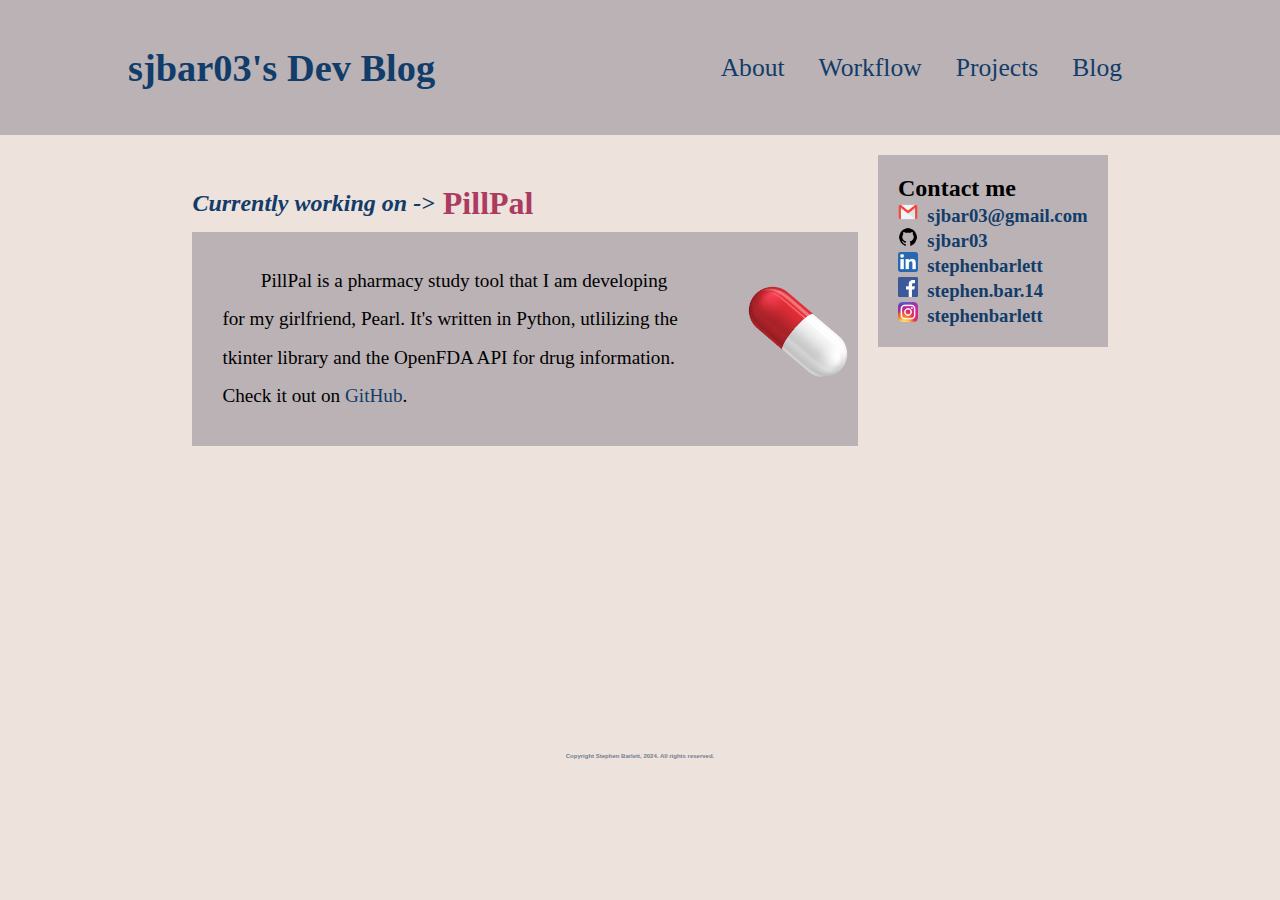
<file: index.html>
<!DOCTYPE html>
<html>
    <head>
        <title>sjbar03's Site</title>
        <link rel="stylesheet" href="style.css">
    </head>
    <body>

        <header>
            <h1>sjbar03's Dev Blog</h1>
            <nav>
                <a class="nav_button" href="About/about_me.html">About</a>
                <a class="nav_button" href="Workflow/workflow.html">Workflow</a>
                <a class="nav_button" href="Projects/projects.html">Projects</a>
                <a class="nav_button" href="Blog/blog.html">Blog</a>
            </nav>
        </header> 
        <main class="page">
            <section class="page_content">
                <div class="working_header">
                    <h2 class="working_prompt">Currently working on -> </h2>
                    <h2 class="working_empha">&nbspPillPal</h2>
                </div>
                <div class="container">
                    <div class="text">
                        <p> PillPal is a pharmacy study tool that I am developing for my
                        girlfriend, Pearl. It's written in Python, utlilizing the
                        tkinter library and the OpenFDA API for drug information.
                        Check it out on 
                        <a href="https://github.com/sjbar03/PillPal">GitHub</a>.
                        </p>
                    </div>
                    <div class="image">
                        <img src="perc.png" width="100">
                    </div>
            </section>
            <section class="contact_aside">
                <h2 class="contact-header">Contact me</h2>
                <h3><img src="email.png" width="20px">&nbsp <a target="_blank"
                              class="contact_button"
                                         href="mailto:
                                         sjbar03@gmail.com">sjbar03@gmail.com</a></h3>
                <h3><img src="github.png" width="20px">&nbsp <a target="_blank" class="contact_button"
                                            href="https://github.com/sjbar03">sjbar03</a></h3>
                <h3><img src="linkedin.png" width="20px">&nbsp <a target="_blank" class="contact_button"
                                            href="https://www.linkedin.com/in/stephenbarlett">stephenbarlett</a></h3>  
                <h3><img src="facebook.png" width="20px">&nbsp <a target="_blank" class="contact_button"
                                            href="https://www.facebook.com/stephen.bar.14/">stephen.bar.14</a></h3>
                <h3><img src="instagram.png" width="20px">&nbsp <a target="_blank" class="contact_button"
                                             href="https://www.instagram.com/stephenbarlett/">stephenbarlett</a></h3>
            </section>
        </main>
        <footer>
            <h1>Copyright Stephen Barlett, 2024. All rights reserved.</h1>
        </footer>

    </body>
</html>
</file>
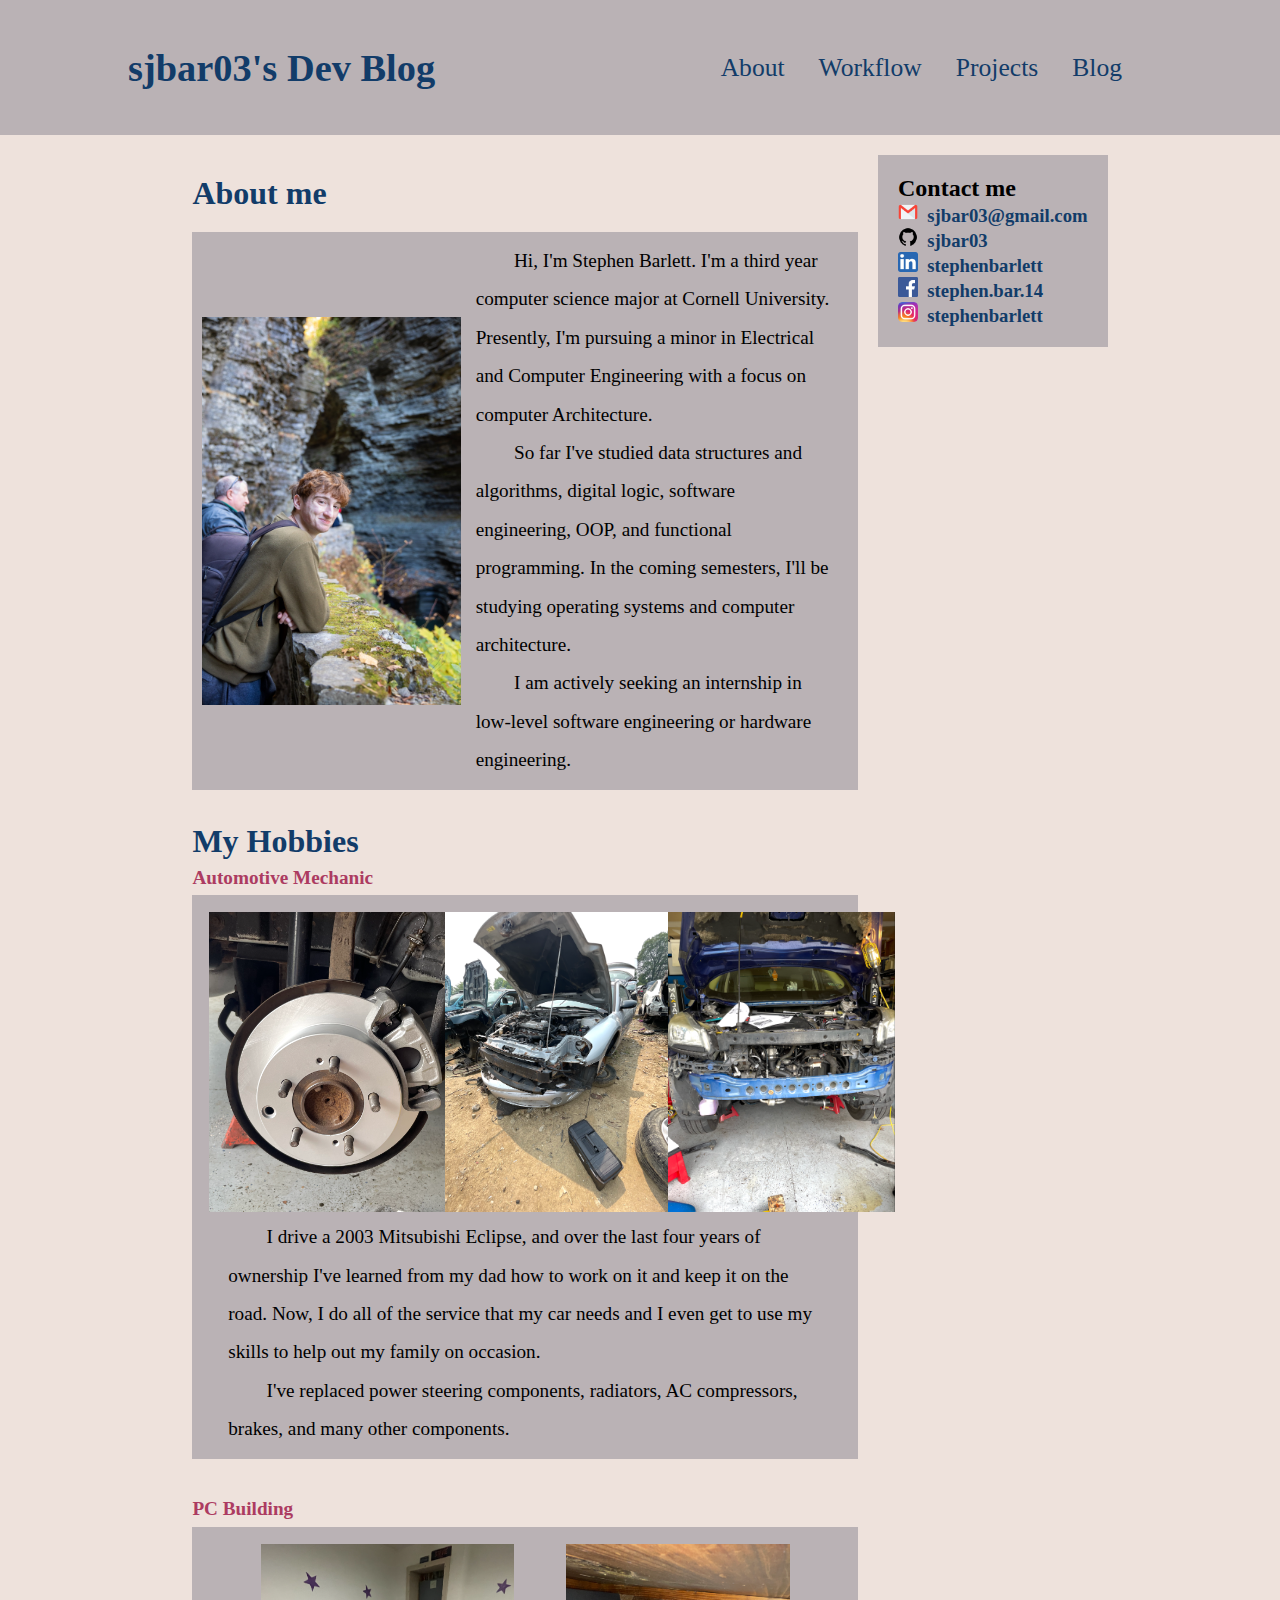
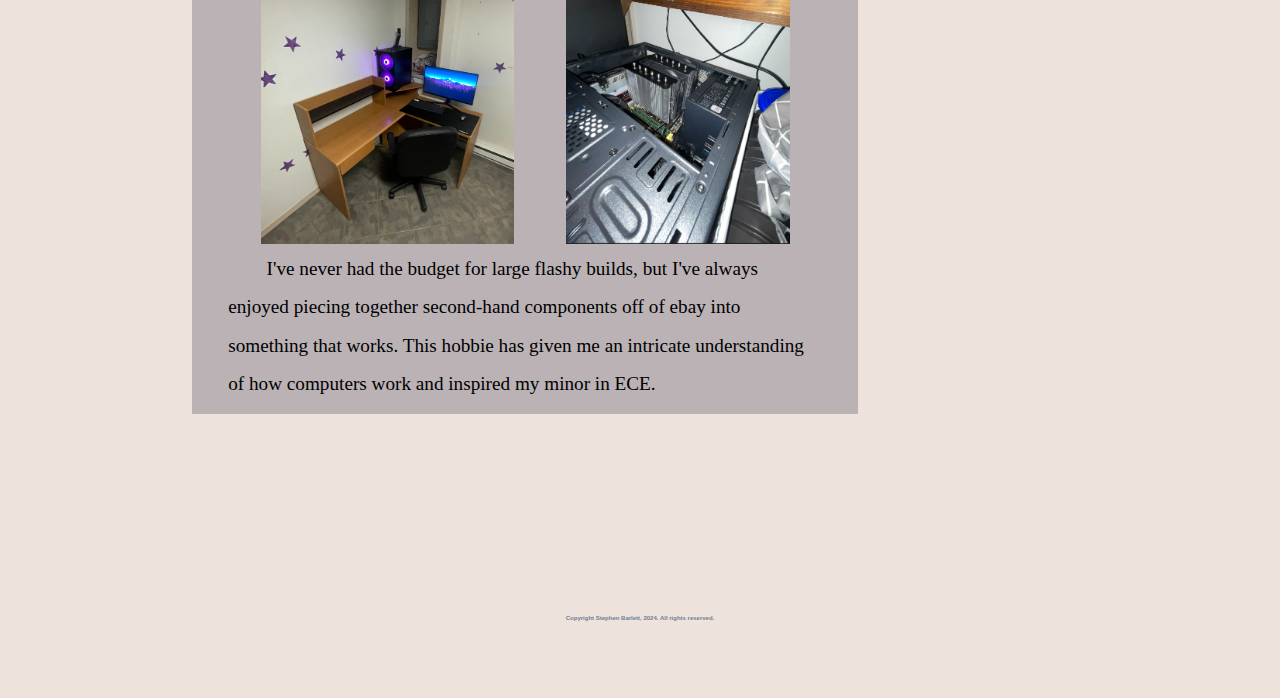
<file: About/about_me.html>
<!DOCTYPE html>
<head>
    <link rel="stylesheet" href="../style.css">
    <title>About Me</title>
</head>

<html>
    <body>
        <header>
            <h1><a href="../index.html">sjbar03's Dev Blog</a></h1>
            <nav>
                <a class="nav_button" href="about_me.html">About</a>
                <a class="nav_button" href="../Workflow/workflow.html">Workflow</a>
                <a class="nav_button" href="../Projects/projects.html">Projects</a>
                <a class="nav_button" href="../Blog/blog.html">Blog</a>
            </nav>
        </header> 
        <main class="page">
            <section class="page_content">
                <h2 class="blog_title">About me</h2>
                <div class="container">
                    <img src="me2.jpg" width="40%">
                    <div>
                        <p class="about_paragraph">Hi, I'm Stephen Barlett. I'm a third year computer science major
                        at Cornell University. Presently, I'm pursuing a minor
                        in Electrical and Computer Engineering with a focus on
                        computer Architecture.</p>
                        <p class="about_paragraph">So far I've studied data
                        structures and algorithms, digital logic, software engineering, OOP, and
                        functional programming. In the coming semesters, I'll be
                        studying operating systems and computer
                        architecture.</p>
                        <p class="about_paragraph">I am actively seeking an
                        internship in low-level software engineering or hardware
                        engineering.</p>
                    </div>
                </div>
                <h2 class="blog_title" style="padding-bottom: 0;">My Hobbies</h2>
                <div class="hobbies">
                    <h3>Automotive Mechanic</h3>
                    <div class="container" style="display: block;">
                        <div class="gallery">
                            <img src="brakes.png" height="300px">
                            <img src="junkeclipse.png" height="300px">
                            <img src="escape.png" height="300px">
                        </div>
                        <p>I drive a 2003 Mitsubishi
                        Eclipse, and over the last four years of ownership I've
                        learned from my dad how to work on it and keep it on the
                        road. Now, I do all of the service that my car needs and
                        I even get to use my skills to help out my family on
                        occasion.
                        </p>
                        <p>I've replaced power steering
                        components, radiators, AC compressors, brakes, and many
                        other components.</p>
                    </div>
                    <h3>PC Building</h3>
                    <div class="container" style="display: block;">
                        <div class="gallery">
                            <img src="setup.png" height="300px">
                            <img src="inside_pc.png" height="300px">
                        </div>
                        <p> I've never had the budget for large flashy builds,
                        but I've always enjoyed piecing together second-hand
                        components off of ebay into something that works. This
                        hobbie has given me an intricate understanding of how
                        computers work and inspired my minor in ECE.</p>
                    </div>
                </div>
            </section>
            <section class="contact_aside">
                <h2 class="contact-header">Contact me</h2>
                <h3><img src="../email.png" width="20px">&nbsp <a target="_blank" 
                              class="contact_button"
                                         href="mailto:
                                         sjbar03@gmail.com">sjbar03@gmail.com</a></h3>
                <h3><img src="../github.png" width="20px">&nbsp <a target="_blank" class="contact_button"
                                            href="https://github.com/sjbar03">sjbar03</a></h3>
                <h3><img src="../linkedin.png" width="20px">&nbsp <a target="_blank" class="contact_button"
                                            href="https://www.linkedin.com/in/stephenbarlett">stephenbarlett</a></h3>  
                <h3><img src="../facebook.png" width="20px">&nbsp <a target="_blank" class="contact_button"
                                            href="https://www.facebook.com/stephen.bar.14/">stephen.bar.14</a></h3>
                <h3><img src="../instagram.png" width="20">&nbsp <a target="_blank" class="contact_button"
                                             href="https://www.instagram.com/stephenbarlett/">stephenbarlett</a></h3>
            </section>
        </main>
        <footer>
            <h1>Copyright Stephen Barlett, 2024. All rights reserved.</h1>
        </footer>
    </body>
</html>
</file>
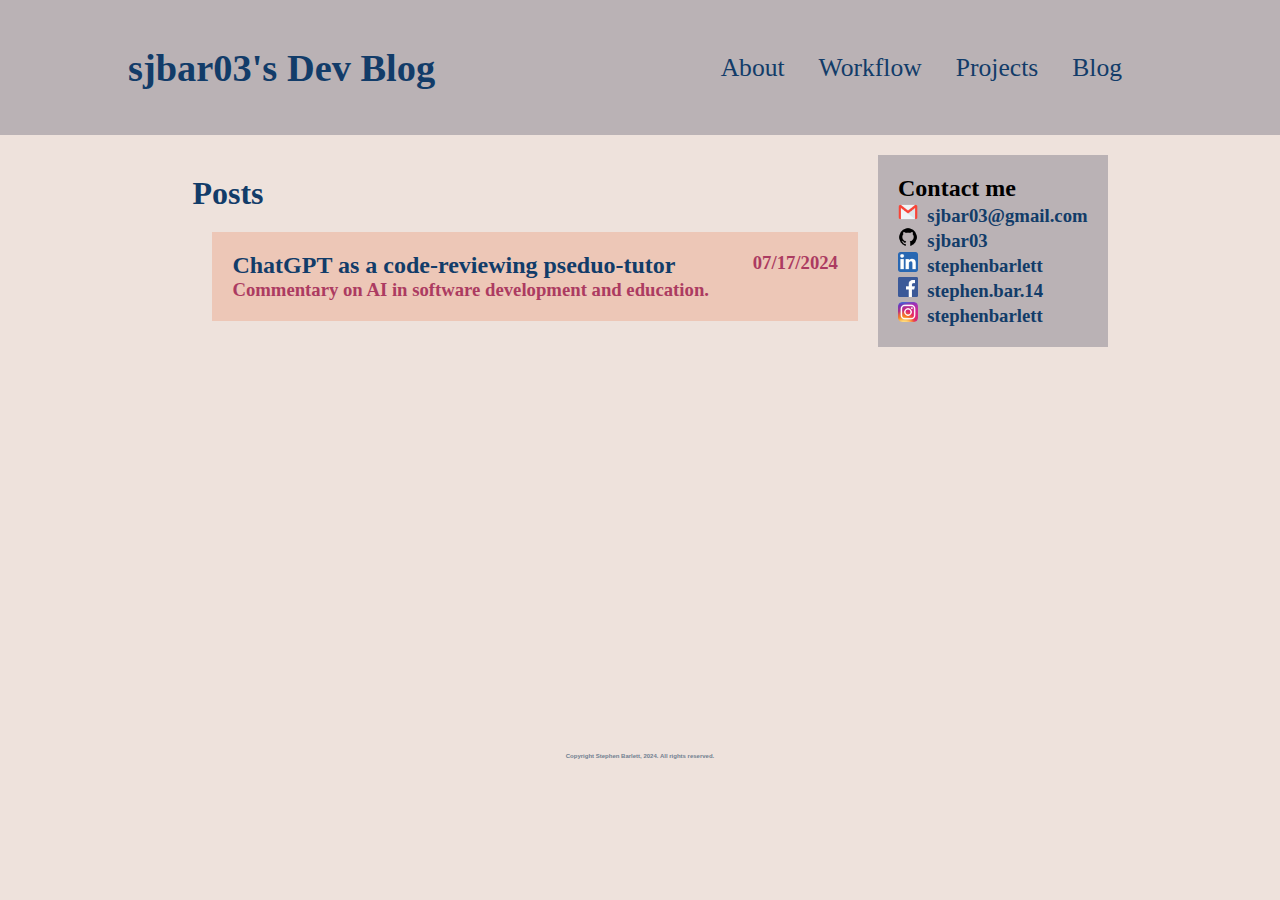
<file: Blog/blog.html>
<!DOCTYPE html>
<html>
    <head>
        <title>blog</title>
        <link rel="stylesheet" href="../style.css">
    </head>
    <body>
        <header>
            <h1><a href="../index.html">sjbar03's Dev Blog</a></h1>
            <nav>
                <a class="nav_button" href="../About/about_me.html">About</a>
                <a class="nav_button" href="../Workflow/workflow.html">Workflow</a>
                <a class="nav_button" href="../Projects/projects.html">Projects</a>
                <a class="nav_button" href="blog.html">Blog</a>
            </nav>
        </header> 
        <main class="page">
            <section class="page_content">
                <h2 class="blog_title">Posts</h2>
                <section class="post">
                    <div class="post_flex_divider">
                        <div class="post_title_stack">
                            <h2 class="post_title"><a
                                href="../BlogPosts/chatgpt071724.html">ChatGPT as a code-reviewing
                                pseduo-tutor</a></h2>
                            <h3 class="post_desc">Commentary on AI in software
                                development and education.</h3>
                        </div>
                        <div class="post_info_stack">
                            <h3 class="post_date">07/17/2024</h3>
                        </div>
                    </div>
                </section>
            </section>
            <section class="contact_aside">
                <h2 class="contact-header">Contact me</h2>
                <h3><img src="../email.png" width="20px">&nbsp <a target="_blank" 
                              class="contact_button"
                                         href="mailto:
                                         sjbar03@gmail.com">sjbar03@gmail.com</a></h3>
                <h3><img src="../github.png" width="20px">&nbsp <a target="_blank" class="contact_button"
                                            href="https://github.com/sjbar03">sjbar03</a></h3>
                <h3><img src="../linkedin.png" width="20px">&nbsp <a target="_blank" class="contact_button"
                                            href="https://www.linkedin.com/in/stephenbarlett">stephenbarlett</a></h3>  
                <h3><img src="../facebook.png" width="20px">&nbsp <a target="_blank" class="contact_button"
                                            href="https://www.facebook.com/stephen.bar.14/">stephen.bar.14</a></h3>
                <h3><img src="../instagram.png" width="20">&nbsp <a target="_blank" class="contact_button"
                                             href="https://www.instagram.com/stephenbarlett/">stephenbarlett</a></h3>
            </section>
        </main>
        <footer>
            <h1>Copyright Stephen Barlett, 2024. All rights reserved.</h1>
        </footer>
    </body>
</html>
</file>
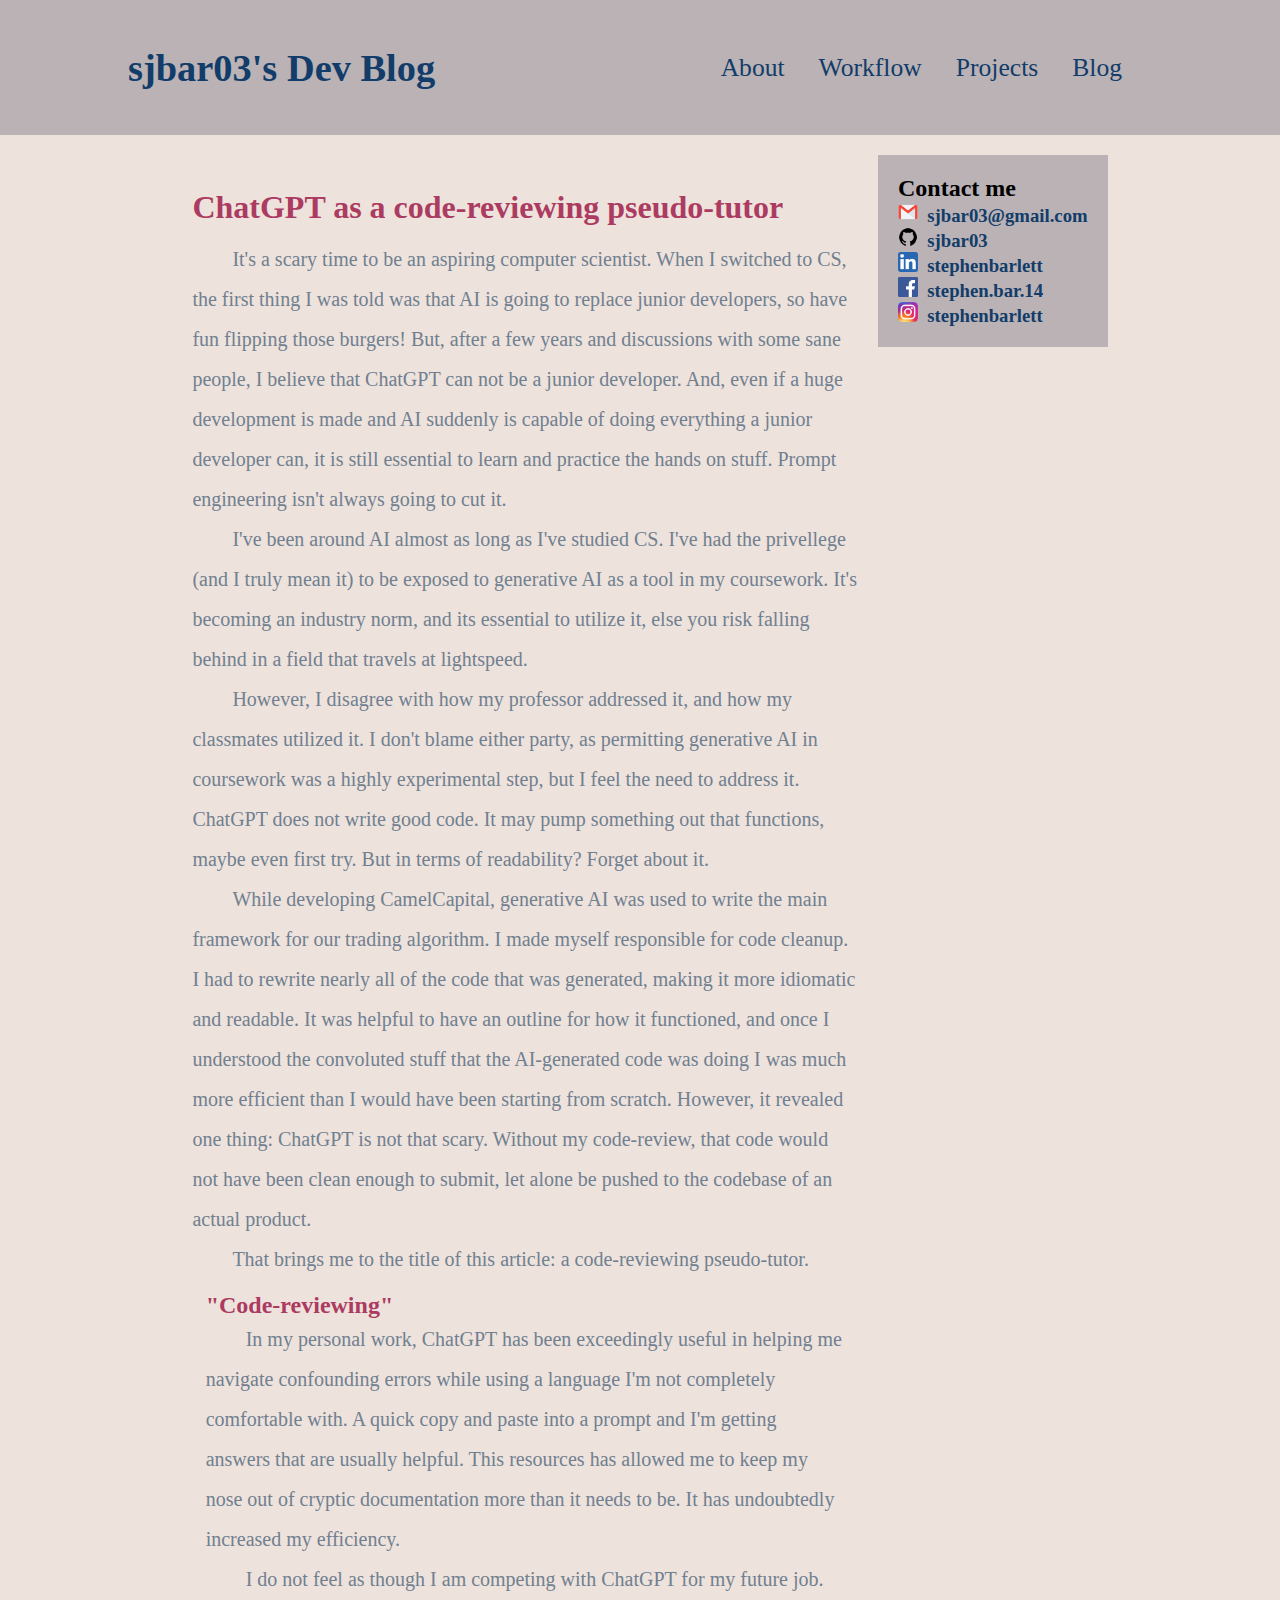
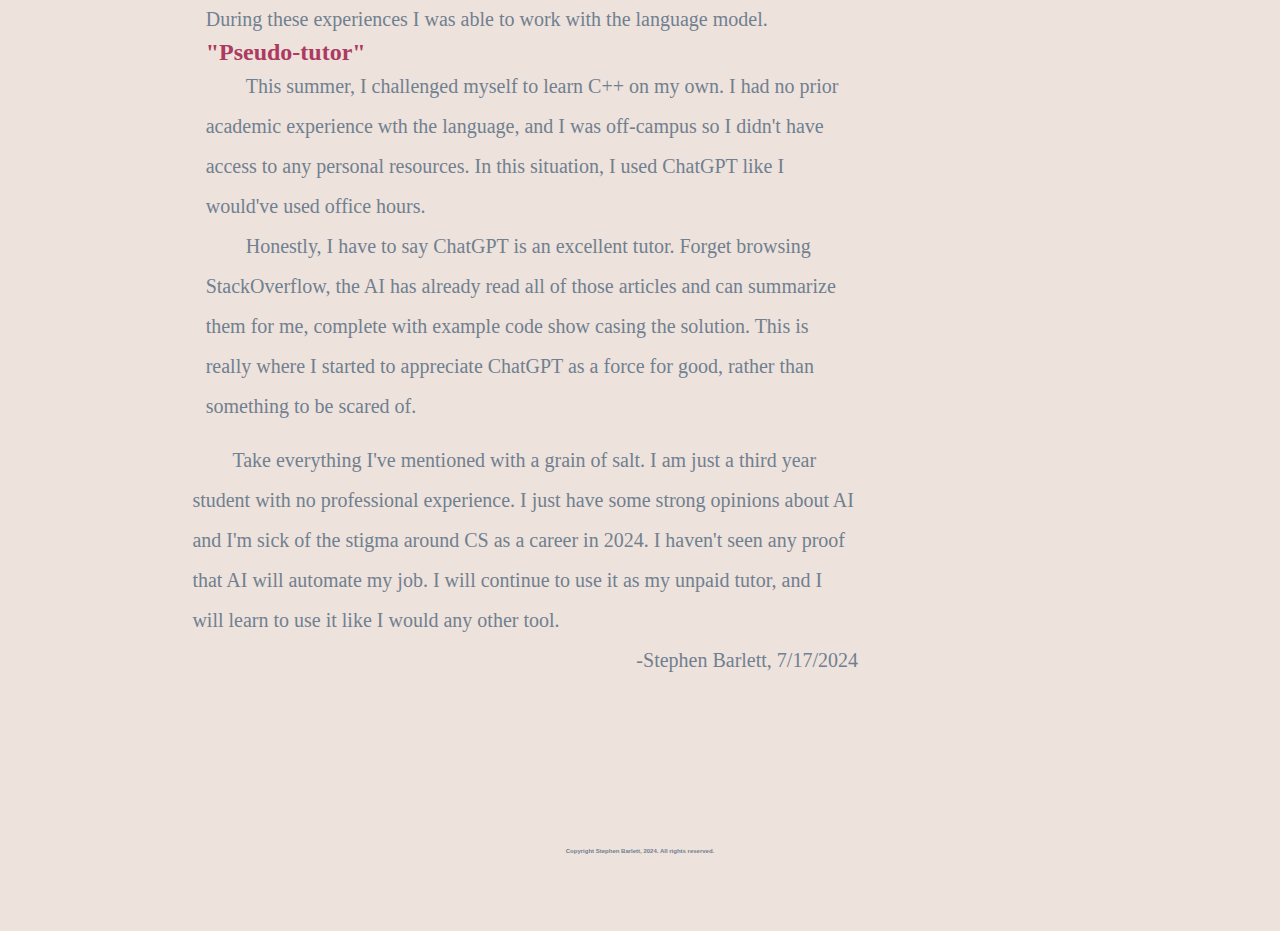
<file: BlogPosts/chatgpt071724.html>
<!DOCTYPE html>
<html>
    <head>
        <title>ChatGPT as a code-reviewing pseudo-tutor</title>
        <link rel="stylesheet" href="../style.css">
    </head>
    <body>
        <header>
            <h1><a href="../index.html">sjbar03's Dev Blog</a></h1>
            <nav>
                <a class="nav_button" href="../About/about_me.html">About</a>
                <a class="nav_button" href="../Workflow/workflow.html">Workflow</a>
                <a class="nav_button" href="../Projects/projects.html">Projects</a>
                <a class="nav_button" href="../Blog/blog.html">Blog</a>
            </nav>
        </header> 
        <main class="page">
            <section class="page_content">
                <div class="blog_body">
                    <h1>ChatGPT as a code-reviewing pseudo-tutor</h1>
                    <p>It's a scary time to be an aspiring computer scientist.
                    When I switched to CS, the first thing I was told was that
                    AI is going to replace junior developers, so have fun
                    flipping those burgers! But, after a few years
                    and discussions with some sane people, I believe that
                    ChatGPT can not be a junior developer.
                    And, even if a huge development is made and AI suddenly is
                    capable of doing everything a junior developer can, it is
                    still essential to learn and practice the hands on stuff.
                    Prompt engineering isn't always going to cut it.</p>
                    <p>I've been around AI almost as long as I've studied CS.
                    I've had the privellege (and I truly mean it) to be exposed
                    to generative AI as a tool in my coursework. It's becoming
                    an industry norm, and its essential to utilize it, else you
                    risk falling behind in a field that travels at
                    lightspeed.</p>
                    <p>However, I disagree with how my professor addressed it,
                    and how my classmates utilized it. I don't blame either
                    party, as permitting generative AI in coursework was a
                    highly experimental step, but I feel the need to address it.
                    ChatGPT does not write good code. It may pump something out
                    that functions, maybe even first try. But in terms of
                    readability? Forget about it.<p>
                    <p>While developing CamelCapital, generative AI was used to
                    write the main framework for our trading algorithm. I made
                    myself responsible for code cleanup. I had to rewrite nearly
                    all of the code that was generated, making it more idiomatic
                    and readable. It was helpful to have an outline for how it
                    functioned, and once I understood the convoluted stuff that
                    the AI-generated code was doing I was much more efficient
                    than I would have been starting from scratch. However, it
                    revealed one thing: ChatGPT is not that scary. Without my
                    code-review, that code would not have been clean enough to
                    submit, let alone be pushed to the codebase of an actual
                    product.</p>
                    <p>That brings me to the title of this article: a
                    code-reviewing pseudo-tutor.</p>
                    <div style="padding: 2%;">
                        <h3>"Code-reviewing"</h3>
                        <p>In my personal work, ChatGPT has been exceedingly useful
                        in helping me navigate confounding errors while using a
                        language I'm not completely comfortable with. A quick copy
                        and paste into a prompt and I'm getting answers that are
                        usually helpful. This resources has allowed me to
                        keep my nose out of cryptic documentation more than it needs
                        to be. It has undoubtedly increased my efficiency.</p>
                        <p>I do not feel as though I am competing with ChatGPT for
                        my future job. During these experiences I was able to work
                        with the language model.</p>
                        <h3>"Pseudo-tutor"</h3>
                        <p>This summer, I challenged myself to learn C++ on my own.
                        I had no prior academic experience wth the language, and I
                        was off-campus so I didn't have access to any personal
                        resources. In this situation, I used ChatGPT like I would've
                        used office hours.</p>
                        <p>Honestly, I have to say ChatGPT is an excellent tutor.
                        Forget browsing StackOverflow, the AI has already read all
                        of those articles and can summarize them for me, complete
                        with example code show casing the solution. This is really
                        where I started to appreciate ChatGPT as a force for good,
                        rather than something to be scared of.</p>
                    </div>
                    <p>Take everything I've mentioned with a grain of salt. I am
                    just a third year student with no professional experience. I
                    just have some strong opinions about AI and I'm sick of the
                    stigma around CS as a career in 2024. I haven't seen any
                    proof that AI will automate my job. I will continue to use
                    it as my unpaid tutor, and I will learn to use it like I
                    would any other tool.</p>
                    <div style="display: flex; justify-content: right;
                                justify-self: right;">
                        <p>-Stephen Barlett, 7/17/2024</p>
                </div>
            </section>
            <section class="contact_aside">
                <h2 class="contact-header">Contact me</h2>
                <h3><img src="../email.png" width="20px">&nbsp <a target="_blank" 
                              class="contact_button"
                                         href="mailto:
                                         sjbar03@gmail.com">sjbar03@gmail.com</a></h3>
                <h3><img src="../github.png" width="20px">&nbsp <a
                                             target="_blank" class="contact_button"
                                            href="https://github.com/sjbar03">sjbar03</a></h3>
                <h3><img src="../linkedin.png" width="20px">&nbsp <a
                                               target="_blank" class="contact_button"
                                            href="https://www.linkedin.com/in/stephenbarlett">stephenbarlett</a></h3>  
                <h3><img src="../facebook.png" width="20px">&nbsp <a target="_blank" class="contact_button"
                                            href="https://www.facebook.com/stephen.bar.14/">stephen.bar.14</a></h3>
                <h3><img src="../instagram.png" width="20">&nbsp <a target="_blank" class="contact_button"
                                             href="https://www.instagram.com/stephenbarlett/">stephenbarlett</a></h3>
            </section>
        </main>
        <footer>
            <h1>Copyright Stephen Barlett, 2024. All rights reserved.</h1>
        </footer>
    </body>
</html>
</file>
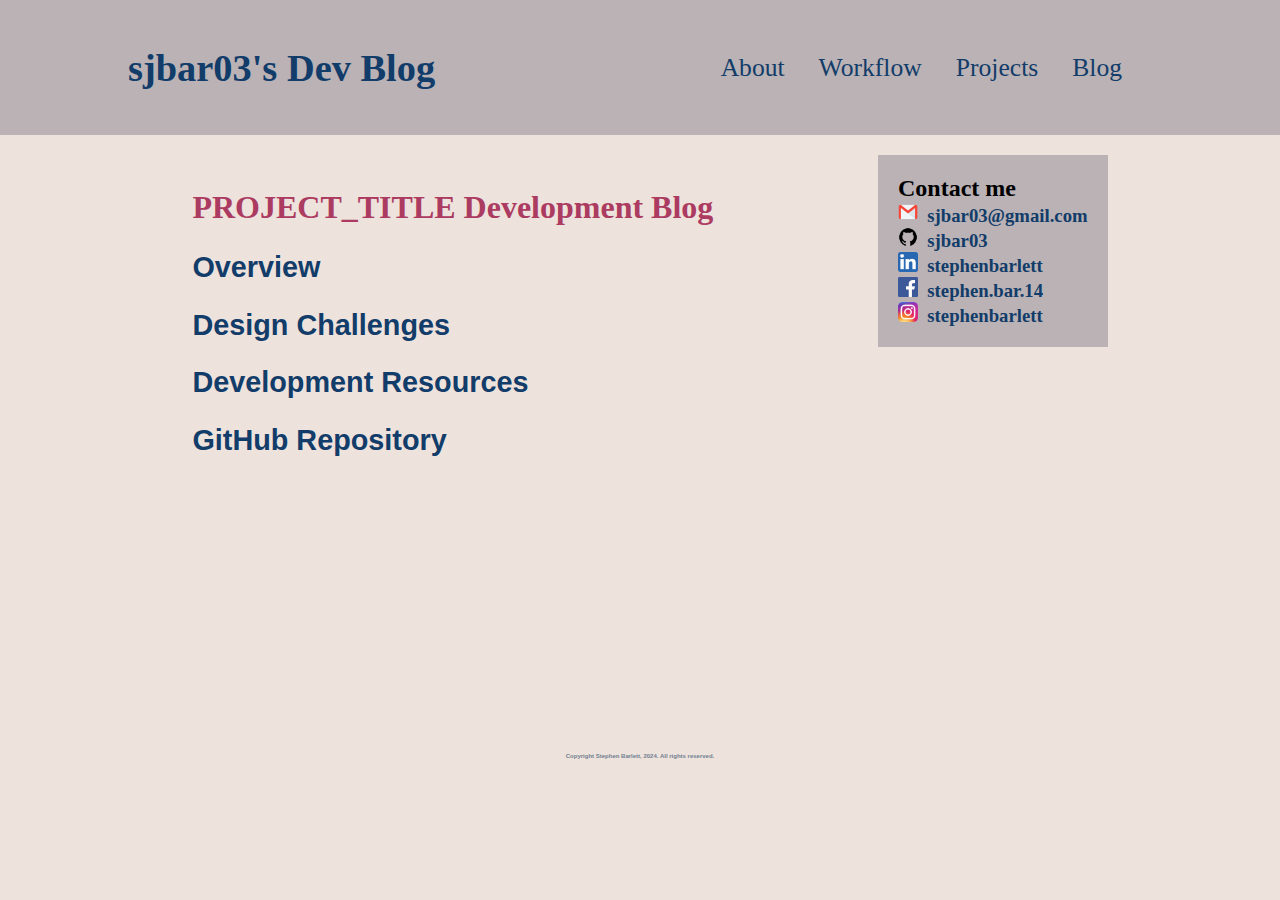
<file: BlogPosts/template.html>
<!DOCTYPE html>
<html>
    <head>
        <title>PROJECT_NAME</title>
        <link rel="stylesheet" href="../style.css">
    </head>
    <body>
        <header>
            <h1><a href="../index.html">sjbar03's Dev Blog</a></h1>
            <nav>
                <a class="nav_button" href="../About/about_me.html">About</a>
                <a class="nav_button" href="../Workflow/workflow.html">Workflow</a>
                <a class="nav_button" href="../Projects/projects.html">Projects</a>
                <a class="nav_button" href="../Blog/blog.html">Blog</a>
            </nav>
        </header> 
        <main class="page">
            <section class="page_content">
                <div class="blog_body">
                    <h1>PROJECT_TITLE Development Blog</h1>
                    <h2>Overview</h2>
                    <h2>Design Challenges</h2>
                    <h2>Development Resources</h2>
                    <h2>GitHub Repository</h2>
                </div>
            </section>
            <section class="contact_aside">
                <h2 class="contact-header">Contact me</h2>
                <h3><img src="../email.png" width="20px">&nbsp <a target="_blank" 
                              class="contact_button"
                                         href="mailto:
                                         sjbar03@gmail.com">sjbar03@gmail.com</a></h3>
                <h3><img src="../github.png" width="20px">&nbsp <a
                                             target="_blank" class="contact_button"
                                            href="https://github.com/sjbar03">sjbar03</a></h3>
                <h3><img src="../linkedin.png" width="20px">&nbsp <a
                                               target="_blank" class="contact_button"
                                            href="https://www.linkedin.com/in/stephenbarlett">stephenbarlett</a></h3>  
                <h3><img src="../facebook.png" width="20px">&nbsp <a target="_blank" class="contact_button"
                                            href="https://www.facebook.com/stephen.bar.14/">stephen.bar.14</a></h3>
                <h3><img src="../instagram.png" width="20">&nbsp <a target="_blank" class="contact_button"
                                             href="https://www.instagram.com/stephenbarlett/">stephenbarlett</a></h3>
            </section>
        </main>
        <footer>
            <h1>Copyright Stephen Barlett, 2024. All rights reserved.</h1>
        </footer>

    </body>
</html>
</file>
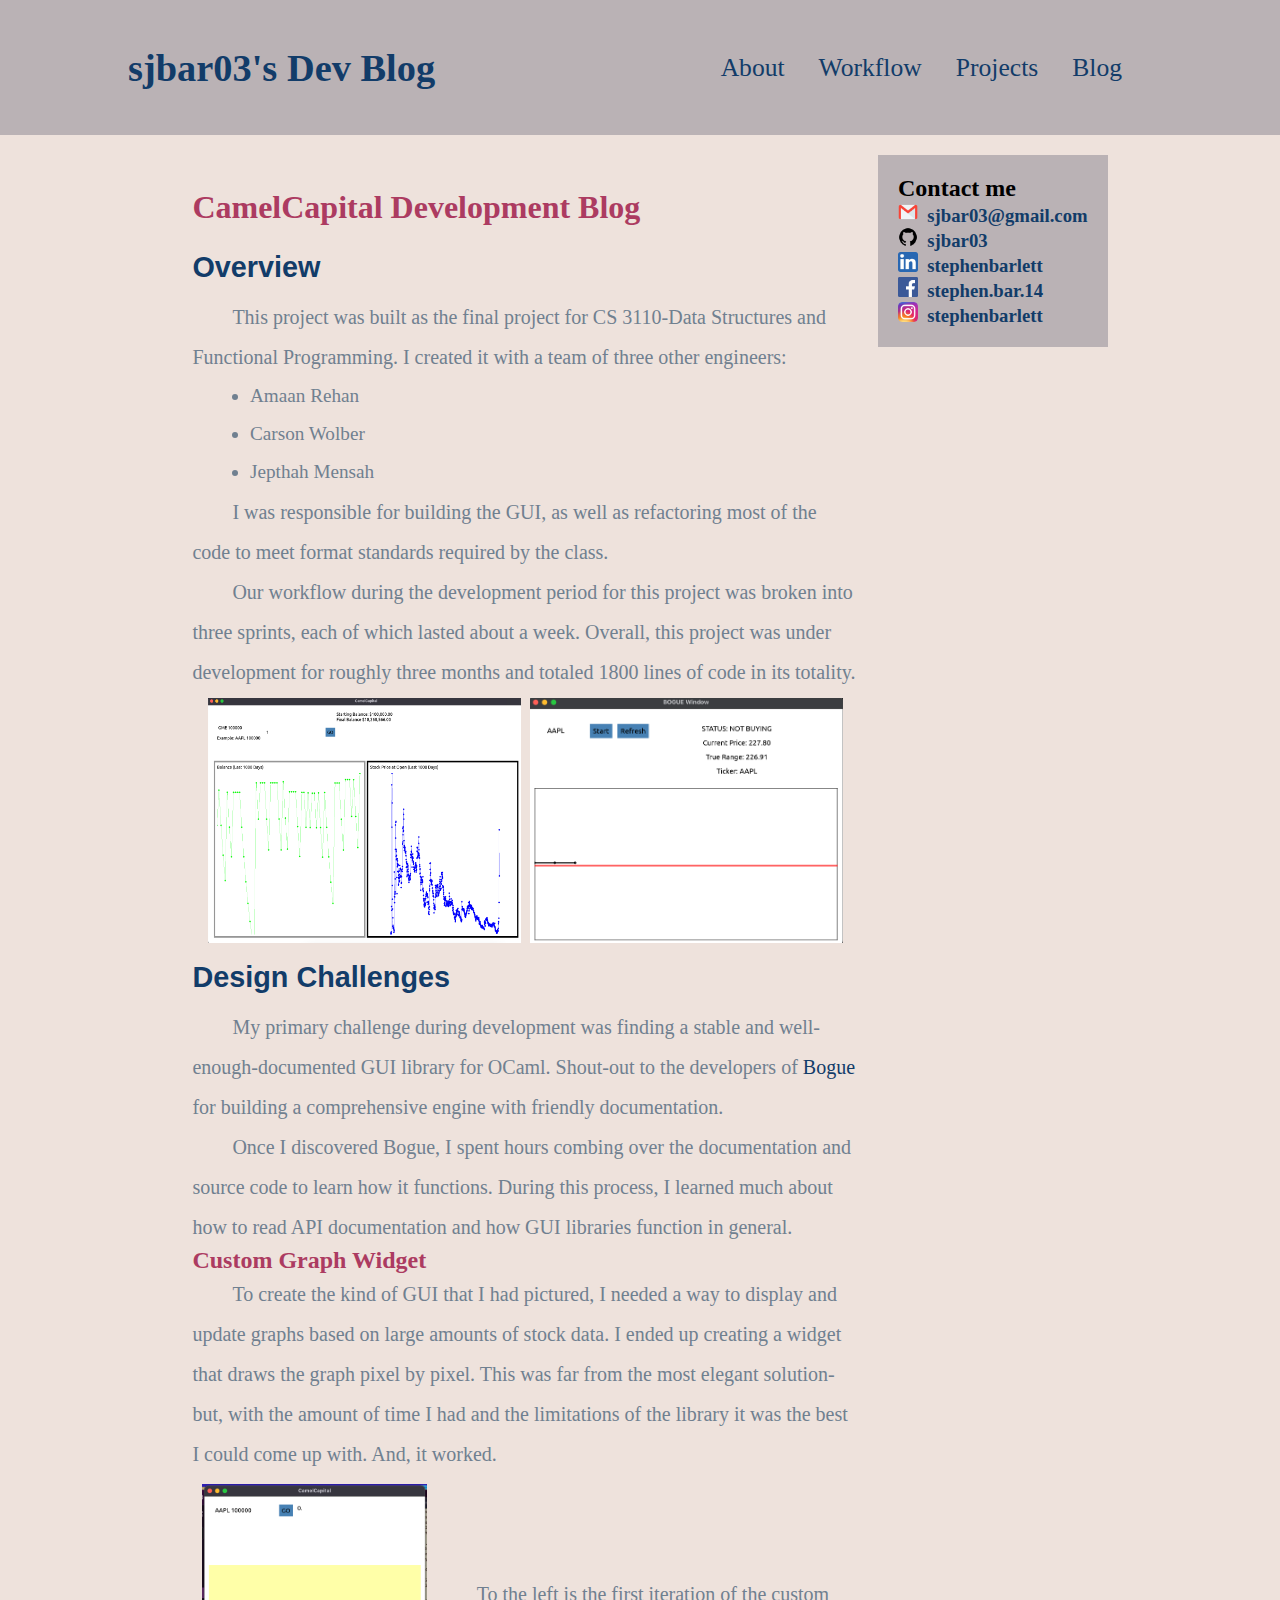
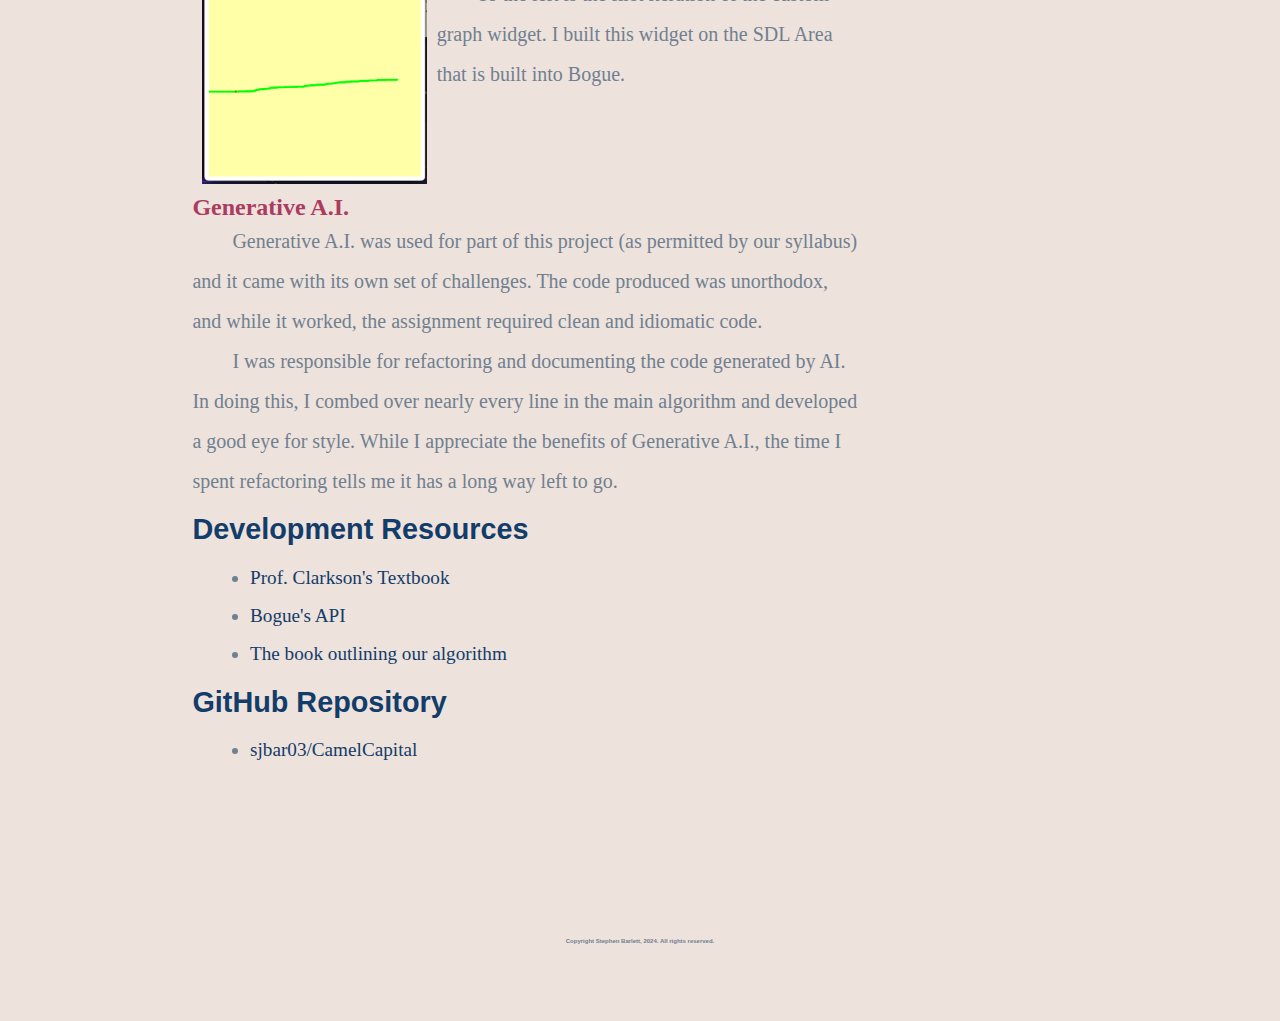
<file: ProjectPages/camelcapital.html>
<!DOCTYPE html>
<html>
    <head>
        <title>CamelCapital</title>
        <link rel="stylesheet" href="../style.css">
    </head>
    <body>
        <header>
            <h1><a href="../index.html">sjbar03's Dev Blog</a></h1>
            <nav>
                <a class="nav_button" href="../About/about_me.html">About</a>
                <a class="nav_button" href="../Workflow/workflow.html">Workflow</a>
                <a class="nav_button" href="../Projects/projects.html">Projects</a>
                <a class="nav_button" href="../Blog/blog.html">Blog</a>
            </nav>
        </header> 
        <main class="page">
            <section class="page_content">
                <div class="blog_body">
                    <h1>CamelCapital Development Blog</h1>
                    <h2>Overview</h2>
                    <p>This project was built as the final project for CS
                    3110-Data Structures and Functional Programming. I created
                    it with a team of three other engineers:</p>
                    <ul>
                        <li>Amaan Rehan</li>
                        <li>Carson Wolber</li>
                        <li>Jepthah Mensah</li>
                    </ul>
                    <p>I was responsible for building the GUI, as well as
                    refactoring most of the code to meet format standards
                    required by the class.</p>
                    <p>Our workflow during the development period for this
                    project was broken into three sprints, each of which lasted
                    about a week. Overall, this project was under development
                    for roughly three months and totaled 1800 lines of code in its
                    totality.</p>
                    <div class="gallery">
                        <img src="cc_backtesting.png" alt="CamelCapital
                                                           backtesting gui"
                                                           width="48%">
                        <img src="cc_livetrading.png" alt="CamelCapital live
                                                           trading gui"
                                                           width="48%">
                    </div>
                    <h2>Design Challenges</h2>
                    <p>My primary challenge during development was finding a
                    stable and well-enough-documented GUI library for OCaml.
                    Shout-out to the developers of <a
                                                           href="https://github.com/sanette/bogue"
                                                           target="_blank">Bogue</a>
                    for building a comprehensive engine with friendly
                    documentation.</p>
                    <p>Once I discovered Bogue, I spent hours combing over the
                    documentation and source code to learn how it functions.
                    During this process, I learned much about how to read API
                    documentation and how GUI libraries function in general.</p>
                    <h3>Custom Graph Widget</h3>
                    <p>To create the kind of GUI that I had pictured, I needed a
                    way to display and update graphs based on large amounts of
                    stock data. I ended up creating a widget that draws the
                    graph pixel by pixel. This was far from the most elegant
                    solution- but, with the amount of time I had and the
                    limitations of the library it was the best I could come up
                    with. And, it worked.</p>
                    <div class="image_left_text">
                        <img src="cc_graph1.png" alt="A screenshot of a Bogue
                                                      window with a simple
                                                      graph" height="300px">
                        <p>To the left is the first iteration of the custom
                        graph widget. I built this widget on the SDL Area that
                        is built into Bogue.</p>
                    </div>
                    <h3>Generative A.I.</h3>
                    <p>Generative A.I. was used for part of this project (as
                    permitted by our syllabus) and it came with its own set of
                    challenges. The code produced was unorthodox, and while
                    it worked, the assignment required clean
                    and idiomatic code.</p>
                    <p>I was responsible for refactoring and documenting the
                    code generated by AI. In doing this, I combed over nearly
                    every line in the main algorithm and developed a good eye
                    for style. While I appreciate the benefits of Generative
                    A.I., the time I spent refactoring tells me it has a long
                    way left to go.</p>
                    <h2>Development Resources</h2>
                    <ul>
                        <li><a
                                    href="https://cs3110.github.io/textbook/cover.html"
                                    target="_blank">Prof. Clarkson's
                                    Textbook</a></li>
                        <li><a href="http://sanette.github.io/bogue/Bogue.html"
                               target="_blank">Bogue's API</a></li>
                        <li><a
                                    href="https://www.myquant.cn/uploads/default/original/1X/4c7037365a4bf1623734c1c899baed7855061ace.pdf"
                                    target="_blank">The book outlining our
                                    algorithm</a></li>
                    </ul>
                    <h2>GitHub Repository</h2>
                    <ul>
                        <li><a href="https://github.com/sjbar03/CamelCapital"
                               target="_blank">sjbar03/CamelCapital</a></li>
                    </ul>
                </div>
            </section>
            <section class="contact_aside">
                <h2 class="contact-header">Contact me</h2>
                <h3><img src="../email.png" width="20px">&nbsp <a target="_blank" 
                              class="contact_button"
                                         href="mailto:
                                         sjbar03@gmail.com">sjbar03@gmail.com</a></h3>
                <h3><img src="../github.png" width="20px">&nbsp <a
                                             target="_blank" class="contact_button"
                                            href="https://github.com/sjbar03">sjbar03</a></h3>
                <h3><img src="../linkedin.png" width="20px">&nbsp <a
                                               target="_blank" class="contact_button"
                                            href="https://www.linkedin.com/in/stephenbarlett">stephenbarlett</a></h3>  
                <h3><img src="../facebook.png" width="20px">&nbsp <a target="_blank" class="contact_button"
                                            href="https://www.facebook.com/stephen.bar.14/">stephen.bar.14</a></h3>
                <h3><img src="../instagram.png" width="20">&nbsp <a target="_blank" class="contact_button"
                                             href="https://www.instagram.com/stephenbarlett/">stephenbarlett</a></h3>
            </section>
        </main>
        <footer>
            <h1>Copyright Stephen Barlett, 2024. All rights reserved.</h1>
        </footer>

    </body>
</html>
</file>
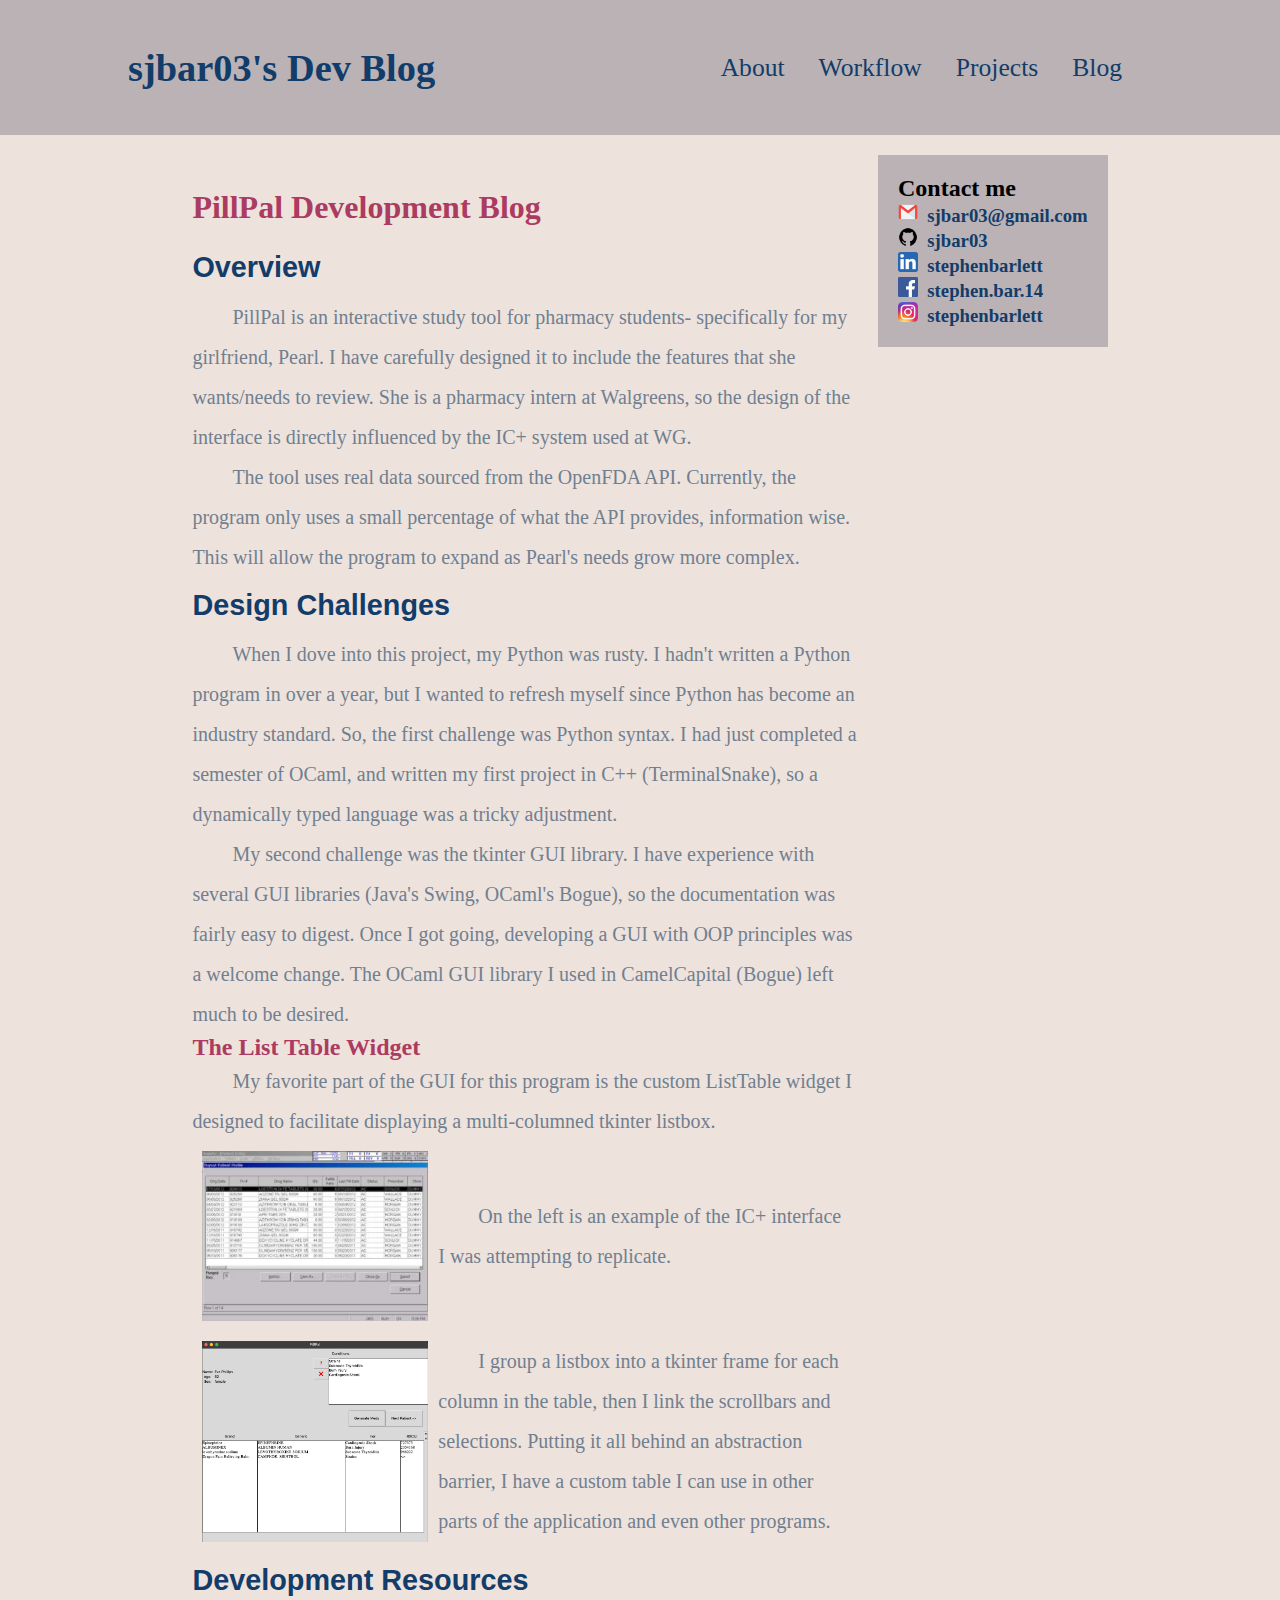
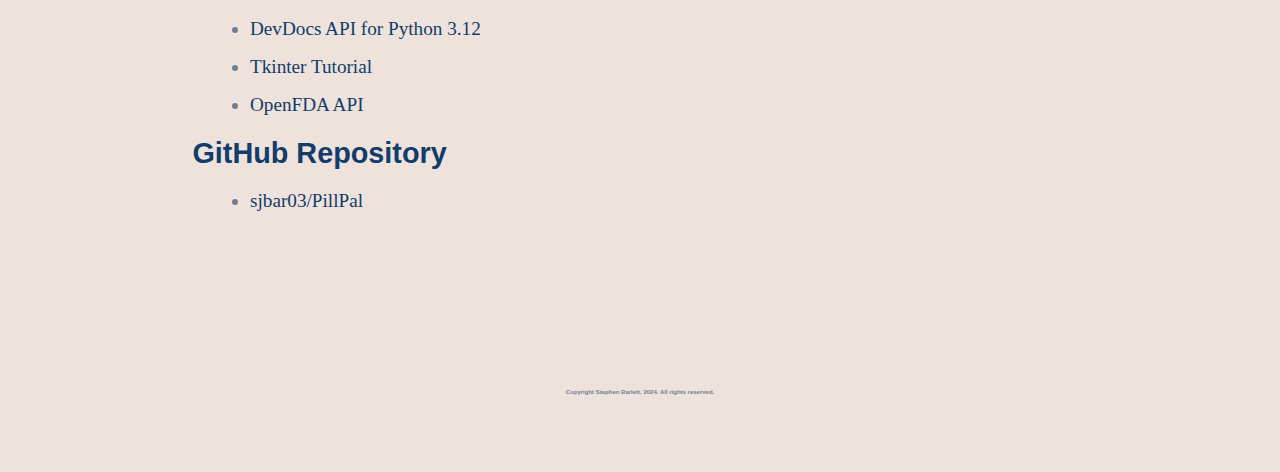
<file: ProjectPages/pillpal.html>
<!DOCTYPE html>
<html>
    <head>
        <title>PillPal</title>
        <link rel="stylesheet" href="../style.css">
    </head>
    <body>
        <header>
            <h1><a href="../index.html">sjbar03's Dev Blog</a></h1>
            <nav>
                <a class="nav_button" href="../About/about_me.html">About</a>
                <a class="nav_button" href="../Workflow/workflow.html">Workflow</a>
                <a class="nav_button" href="../Projects/projects.html">Projects</a>
                <a class="nav_button" href="../Blog/blog.html">Blog</a>
            </nav>
        </header> 
        <main class="page">
            <section class="page_content">
                <div class="blog_body">
                    <h1>PillPal Development Blog</h1>
                    <h2>Overview</h2>
                    <p>PillPal is an interactive study tool for pharmacy
                    students- specifically for my girlfriend, Pearl. I have
                    carefully designed it to include the features that she
                    wants/needs to review. She is a pharmacy intern at
                    Walgreens, so the design of the interface is directly
                    influenced by the IC+ system used at WG.</p>
                    <p>The tool uses real data sourced from the OpenFDA API.
                    Currently, the program only uses a small percentage of what
                    the API provides, information wise. This will allow the
                    program to expand as Pearl's needs grow more complex.</p>
                    <h2>Design Challenges</h2>
                    <p>When I dove into this project, my Python was rusty. I
                    hadn't written a Python program in over a year, but I wanted
                    to refresh myself since Python has become an industry standard.
                    So, the first challenge was Python syntax. I had just
                    completed a semester of OCaml, and written my first project
                    in C++ (TerminalSnake), so a dynamically typed language was
                    a tricky adjustment.</p>
                    <p>My second challenge was the tkinter GUI library. I have
                    experience with several GUI libraries (Java's Swing, OCaml's
                    Bogue), so the documentation was fairly easy to digest. Once
                    I got going, developing a GUI with OOP principles was a
                    welcome change. The OCaml GUI library I used in CamelCapital
                    (Bogue) left much to be desired.</p>
                    <h3>The List Table Widget</h3>
                    <p>My favorite part of the GUI for this program is the
                    custom ListTable widget I designed to facilitate displaying
                    a multi-columned tkinter listbox.</p>
                    <div class="image_left_text">
                        <img src="icplus.png" alt="IC+ interface example"
                        width="35%">
                        <p>On the left is an example of the IC+ interface I was
                        attempting to replicate.
                    </div>
                    <div class="image_left_text">
                        <img src="pillpalexample.png" alt="PillPal GUI,
                        comparison" width="35%">
                        <p>I group a listbox into a tkinter frame for each
                        column in the table, then I link
                        the scrollbars and selections. Putting it all behind an
                        abstraction barrier, I have a custom table I can use in
                        other parts of the application and even other
                        programs.</p>
                    </div>
                    <h2>Development Resources</h2>
                    <ul>
                        <li><a href="https://devdocs.io/python~3.12/"
                                target="_blank">DevDocs API for Python
                                3.12</a></li>
                        <li><a href="https://realpython.com/python-gui-tkinter/"
                                target="_blank">Tkinter Tutorial</a></li>
                        <li><a href="https://open.fda.gov" target="_blank">OpenFDA
                                API</a></li>
                    </ul>
                    <h2>GitHub Repository</h2>
                    <ul>
                        <li><a href="https://github.com/sjbar03/PillPal"
                               target="_blank">sjbar03/PillPal</a></li>
                    </ul>
                </div>
            </section>
            <section class="contact_aside">
                <h2 class="contact-header">Contact me</h2>
                <h3><img src="../email.png" width="20px">&nbsp <a target="_blank" 
                              class="contact_button"
                                         href="mailto:
                                         sjbar03@gmail.com">sjbar03@gmail.com</a></h3>
                <h3><img src="../github.png" width="20px">&nbsp <a
                                             target="_blank" class="contact_button"
                                            href="https://github.com/sjbar03">sjbar03</a></h3>
                <h3><img src="../linkedin.png" width="20px">&nbsp <a
                                               target="_blank" class="contact_button"
                                            href="https://www.linkedin.com/in/stephenbarlett">stephenbarlett</a></h3>  
                <h3><img src="../facebook.png" width="20px">&nbsp <a target="_blank" class="contact_button"
                                            href="https://www.facebook.com/stephen.bar.14/">stephen.bar.14</a></h3>
                <h3><img src="../instagram.png" width="20">&nbsp <a target="_blank" class="contact_button"
                                             href="https://www.instagram.com/stephenbarlett/">stephenbarlett</a></h3>
            </section>
        </main>
        <footer>
            <h1>Copyright Stephen Barlett, 2024. All rights reserved.</h1>
        </footer>

    </body>
</html>
</file>
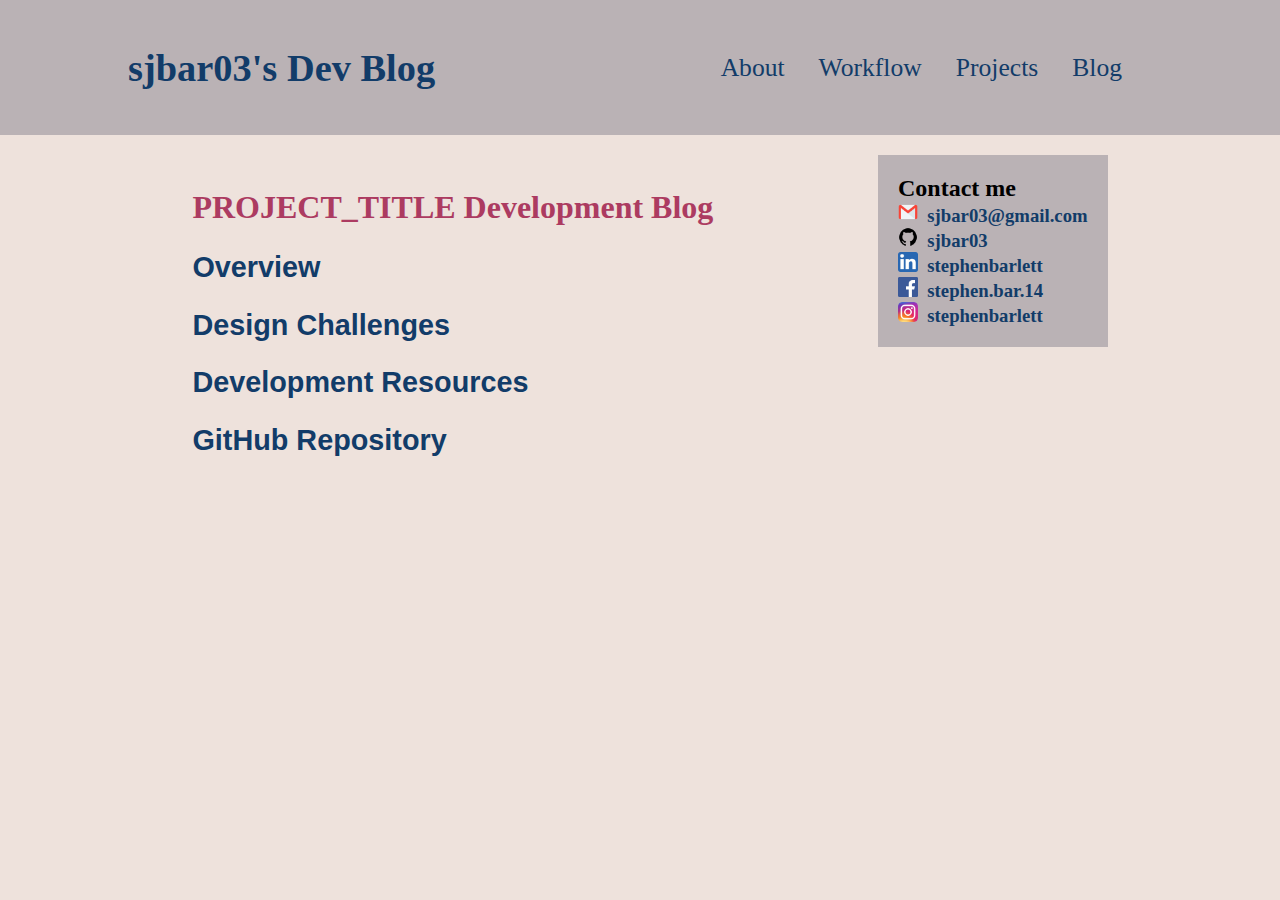
<file: ProjectPages/template.html>
<!DOCTYPE html>
<html>
    <head>
        <title>PROJECT_NAME</title>
        <link rel="stylesheet" href="../style.css">
    </head>
    <body>
        <header>
            <h1><a href="../index.html">sjbar03's Dev Blog</a></h1>
            <nav>
                <a class="nav_button" href="../About/about_me.html">About</a>
                <a class="nav_button" href="../Workflow/workflow.html">Workflow</a>
                <a class="nav_button" href="../Projects/projects.html">Projects</a>
                <a class="nav_button" href="../Blog/blog.html">Blog</a>
            </nav>
        </header> 
        <main class="page">
            <section class="page_content">
                <div class="blog_body">
                    <h1>PROJECT_TITLE Development Blog</h1>
                    <h2>Overview</h2>
                    <h2>Design Challenges</h2>
                    <h2>Development Resources</h2>
                    <h2>GitHub Repository</h2>
                </div>
            </section>
            <section class="contact_aside">
                <h2 class="contact-header">Contact me</h2>
                <h3><img src="../email.png" width="20px">&nbsp <a target="_blank" 
                              class="contact_button"
                                         href="mailto:
                                         sjbar03@gmail.com">sjbar03@gmail.com</a></h3>
                <h3><img src="../github.png" width="20px">&nbsp <a
                                             target="_blank" class="contact_button"
                                            href="https://github.com/sjbar03">sjbar03</a></h3>
                <h3><img src="../linkedin.png" width="20px">&nbsp <a
                                               target="_blank" class="contact_button"
                                            href="https://www.linkedin.com/in/stephenbarlett">stephenbarlett</a></h3>  
                <h3><img src="../facebook.png" width="20px">&nbsp <a target="_blank" class="contact_button"
                                            href="https://www.facebook.com/stephen.bar.14/">stephen.bar.14</a></h3>
                <h3><img src="../instagram.png" width="20">&nbsp <a target="_blank" class="contact_button"
                                             href="https://www.instagram.com/stephenbarlett/">stephenbarlett</a></h3>
            </section>
        </main>
    </body>
</html>
</file>
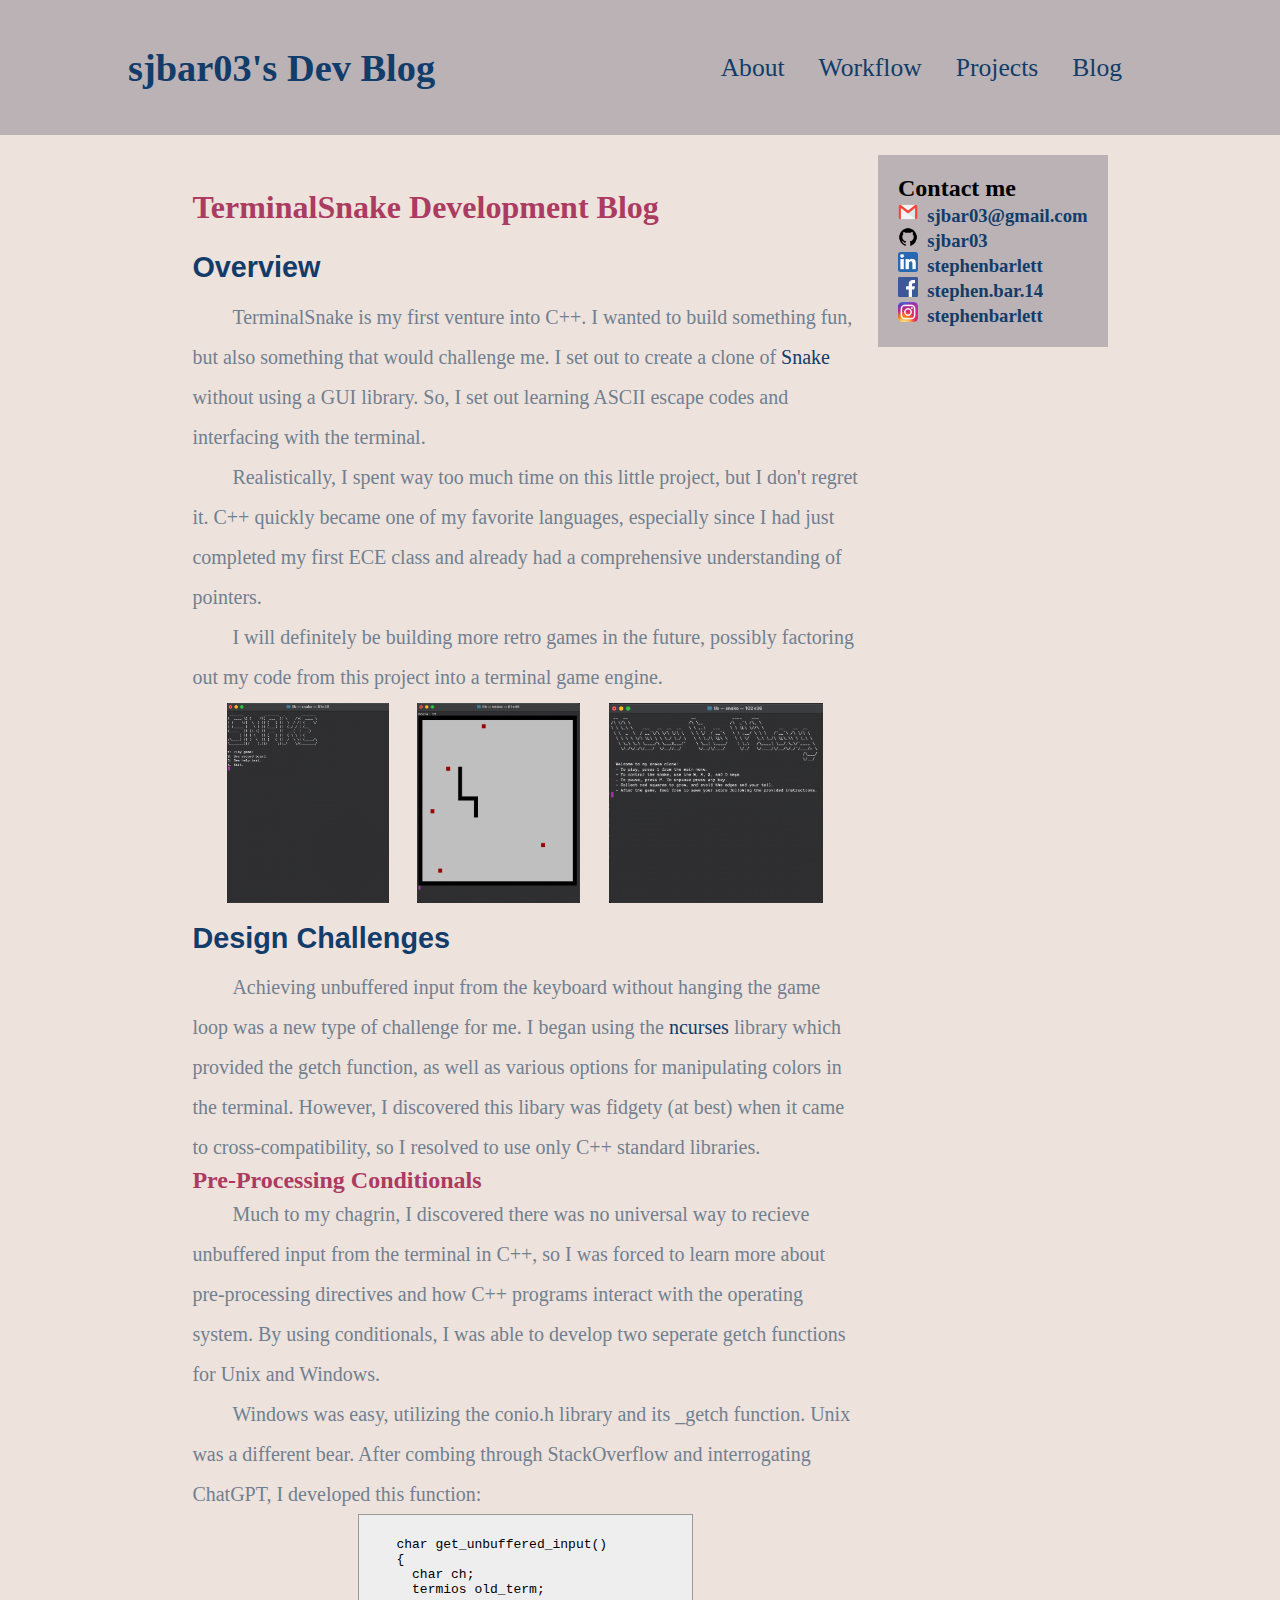
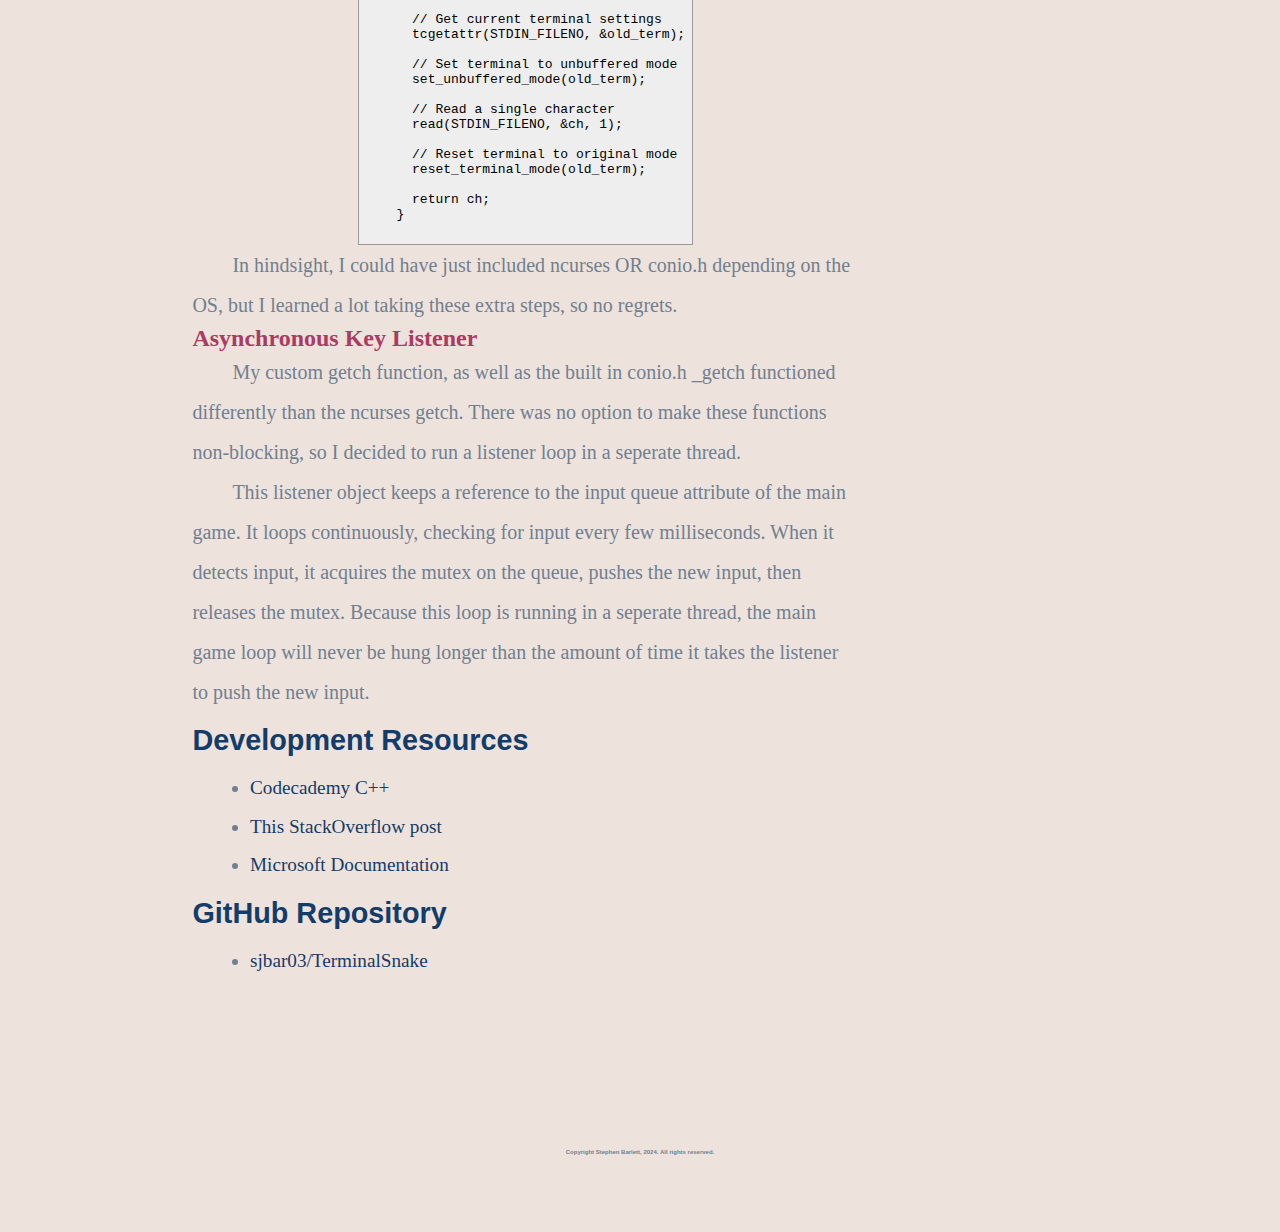
<file: ProjectPages/terminalsnake.html>
<!DOCTYPE html>
<html>
    <head>
        <title>TerminalSnake</title>
        <link rel="stylesheet" href="../style.css">
    </head>
    <body>
        <header>
            <h1><a href="../index.html">sjbar03's Dev Blog</a></h1>
            <nav>
                <a class="nav_button" href="../About/about_me.html">About</a>
                <a class="nav_button" href="../Workflow/workflow.html">Workflow</a>
                <a class="nav_button" href="../Projects/projects.html">Projects</a>
                <a class="nav_button" href="../Blog/blog.html">Blog</a>
            </nav>
        </header> 
        <main class="page">
            <section class="page_content">
                <div class="blog_body">
                    <h1>TerminalSnake Development Blog</h1>
                    <h2>Overview</h2>
                    <p>TerminalSnake is my first venture into C++. I wanted to
                    build something fun, but also something that would challenge
                    me. I set out to create a clone of <a
                                                               href="https://en.wikipedia.org/wiki/Snake_(video_game_genre)"
                                                               target="_blank">Snake</a>
                    without using a GUI library. So, I set out learning ASCII
                    escape codes and interfacing with the terminal.</p>
                    <p>Realistically, I spent way too much time on this little
                    project, but I don't regret it. C++ quickly became one of my
                    favorite languages, especially since I had just completed my
                    first ECE class and already had a comprehensive
                    understanding of pointers.</p>
                    <p>I will definitely be building more retro games
                    in the future, possibly factoring out my code from this
                    project into a terminal game engine.</p>
                    <div class="gallery">
                        <img src="snake_menu.png" alt="TerminalSnake menu"
                        height="200px">
                        <img src="snake_ingame.png" alt="TerminalSnake in game"
                        height="200px">
                        <img src="snake_help.png" alt="TerminalSnake help menu"
                        height="200px">
                    </div>
                    <h2>Design Challenges</h2>
                    <p>Achieving unbuffered input from the keyboard
                    without hanging the game loop was a new type of challenge
                    for me. I began using the <a
                                                      href="https://en.wikipedia.org/wiki/Ncurses#:~:text=ncurses%20(new%20curses)%20is%20a,a%20computer%20terminal%2Dindependent%20manner."
                                                      target="_blank">ncurses</a>
                    library which provided the getch function, as well as
                    various options for manipulating colors in the terminal.
                    However, I discovered this libary was fidgety (at best) when
                    it came to cross-compatibility, so I resolved to use only
                    C++ standard libraries.</p>
                    <h3>Pre-Processing Conditionals</h3>
                    <p>Much to my chagrin, I discovered there was no universal
                    way to recieve unbuffered input from the terminal in C++, so
                    I was forced to learn more about pre-processing directives
                    and how C++ programs interact with the operating system. By
                    using conditionals, I was able to develop two seperate getch
                    functions for Unix and Windows.</p>
                    <p>Windows was easy, utilizing the conio.h library and its
                    _getch function. Unix was a different bear. After combing
                    through StackOverflow and interrogating ChatGPT, I developed
                    this function:</p>
                    <pre>
                    <code>
    char get_unbuffered_input()
    {
      char ch;
      termios old_term;

      // Get current terminal settings
      tcgetattr(STDIN_FILENO, &old_term);

      // Set terminal to unbuffered mode
      set_unbuffered_mode(old_term);

      // Read a single character
      read(STDIN_FILENO, &ch, 1);

      // Reset terminal to original mode
      reset_terminal_mode(old_term);

      return ch;
    }
                    </code>
                    </pre>
                    <p>In hindsight, I could have just included ncurses OR
                    conio.h depending on the OS, but I learned a lot taking
                    these extra steps, so no regrets.</p>
                    <h3>Asynchronous Key Listener</h3>
                    <p>My custom getch function, as well as the built in conio.h
                    _getch functioned differently than the ncurses getch. There
                    was no option to make these functions non-blocking, so I
                    decided to run a listener loop in a seperate thread.</p>
                    <p>This listener object keeps a reference to the input queue
                    attribute of the main game. It loops continuously, checking
                    for input every few milliseconds. When it detects input, it
                    acquires the mutex on the queue, pushes the new input, then
                    releases the mutex. Because this loop is running in a
                    seperate thread, the main game loop will never be hung
                    longer than the amount of time it takes the listener to push
                    the new input.</p>
                    <h2>Development Resources</h2>
                    <ul>
                        <li><a
                                    href="https://www.codecademy.com/learn/learn-c-plus-plus"
                                    target="_blank">Codecademy C++</a></li>
                        <li><a
                                    href="https://stackoverflow.com/questions/421860/capture-characters-from-standard-input-without-waiting-for-enter-to-be-pressed"
                                    target="_blank">This StackOverflow
                                    post</a></li>
                        <li><a
                                    href="https://learn.microsoft.com/en-us/cpp/?view=msvc-170"
                                    target="_blank">Microsoft
                                    Documentation</a></li>
                    </ul>
                    <h2>GitHub Repository</h2>
                    <ul>
                        <li><a href="https://github.com/sjbar03/TerminalSnake"
                               target="_blank">sjbar03/TerminalSnake</a></li>
                    </ul>
                </div>
            </section>
            <section class="contact_aside">
                <h2 class="contact-header">Contact me</h2>
                <h3><img src="../email.png" width="20px">&nbsp <a target="_blank" 
                              class="contact_button"
                                         href="mailto:
                                         sjbar03@gmail.com">sjbar03@gmail.com</a></h3>
                <h3><img src="../github.png" width="20px">&nbsp <a
                                             target="_blank" class="contact_button"
                                            href="https://github.com/sjbar03">sjbar03</a></h3>
                <h3><img src="../linkedin.png" width="20px">&nbsp <a
                                               target="_blank" class="contact_button"
                                            href="https://www.linkedin.com/in/stephenbarlett">stephenbarlett</a></h3>  
                <h3><img src="../facebook.png" width="20px">&nbsp <a target="_blank" class="contact_button"
                                            href="https://www.facebook.com/stephen.bar.14/">stephen.bar.14</a></h3>
                <h3><img src="../instagram.png" width="20">&nbsp <a target="_blank" class="contact_button"
                                             href="https://www.instagram.com/stephenbarlett/">stephenbarlett</a></h3>
            </section>
        </main>
        <footer>
            <h1>Copyright Stephen Barlett, 2024. All rights reserved.</h1>
        </footer>

    </body>
</html>
</file>
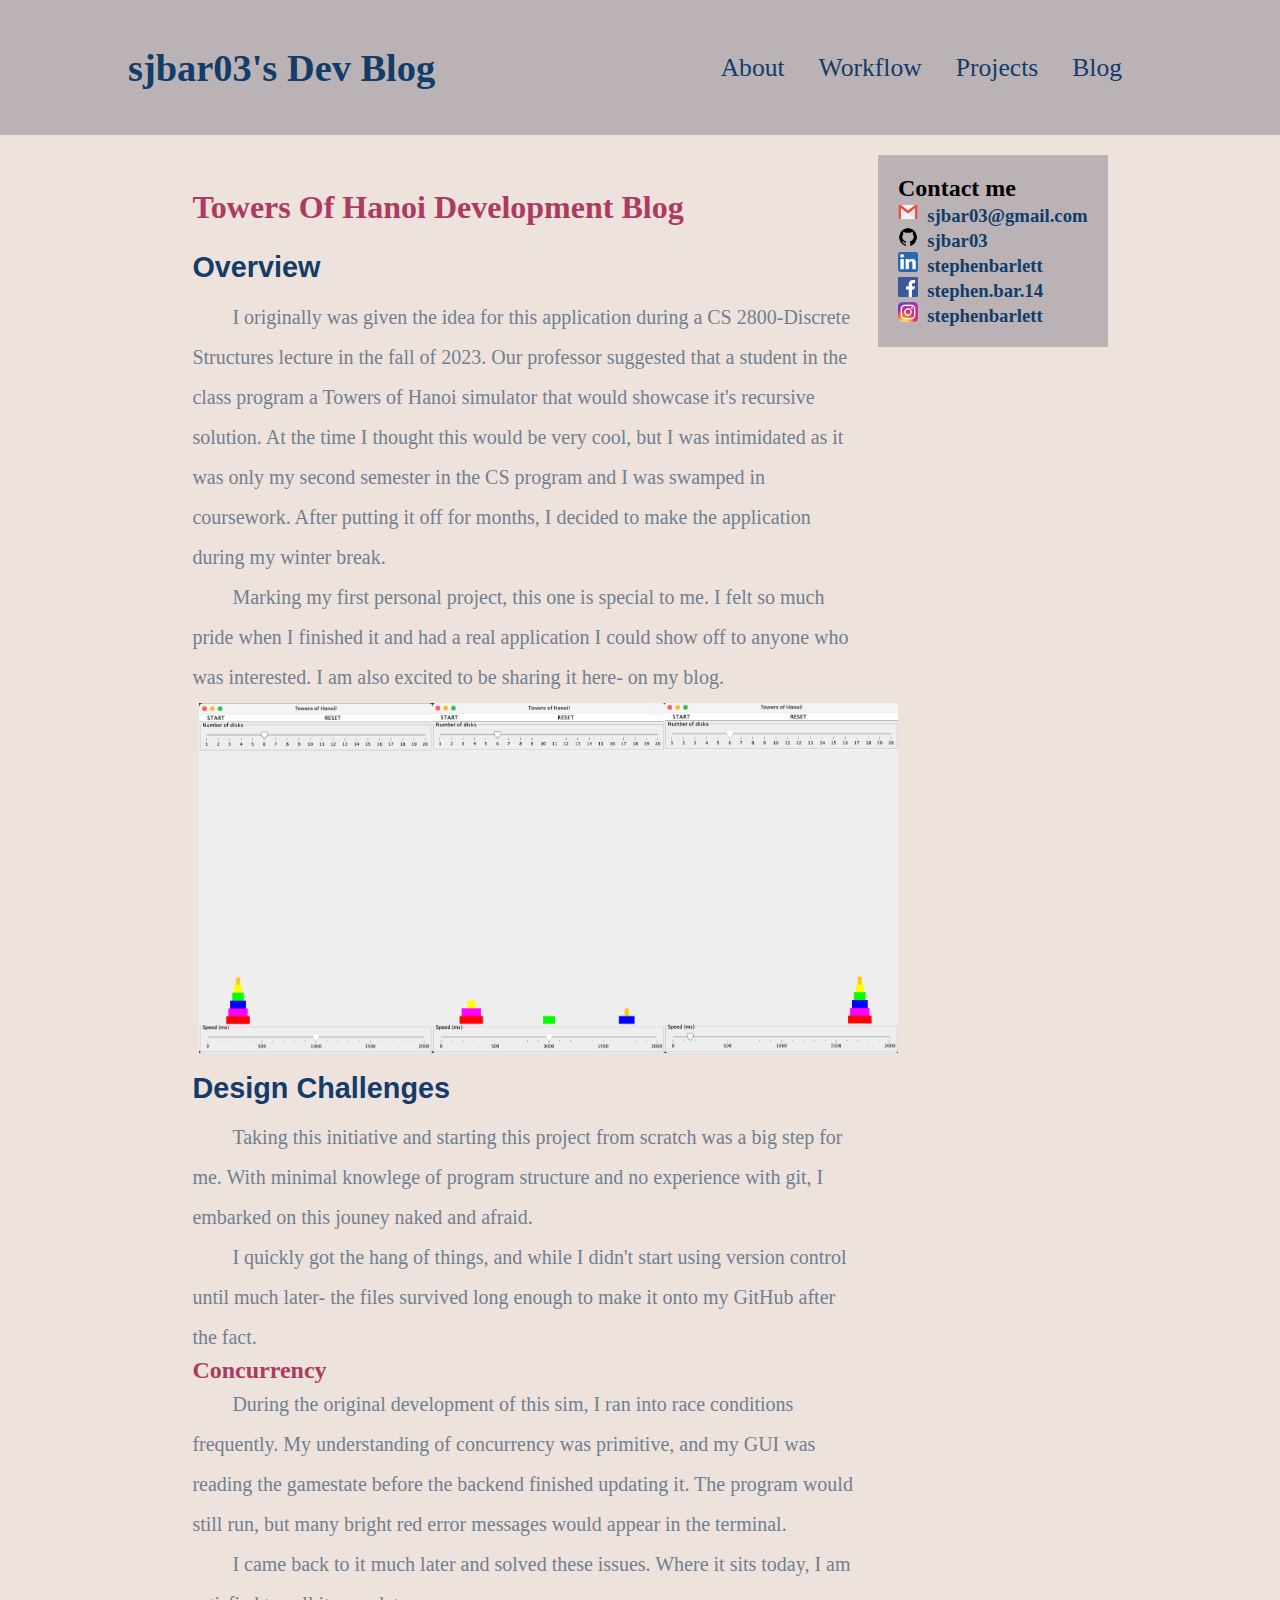
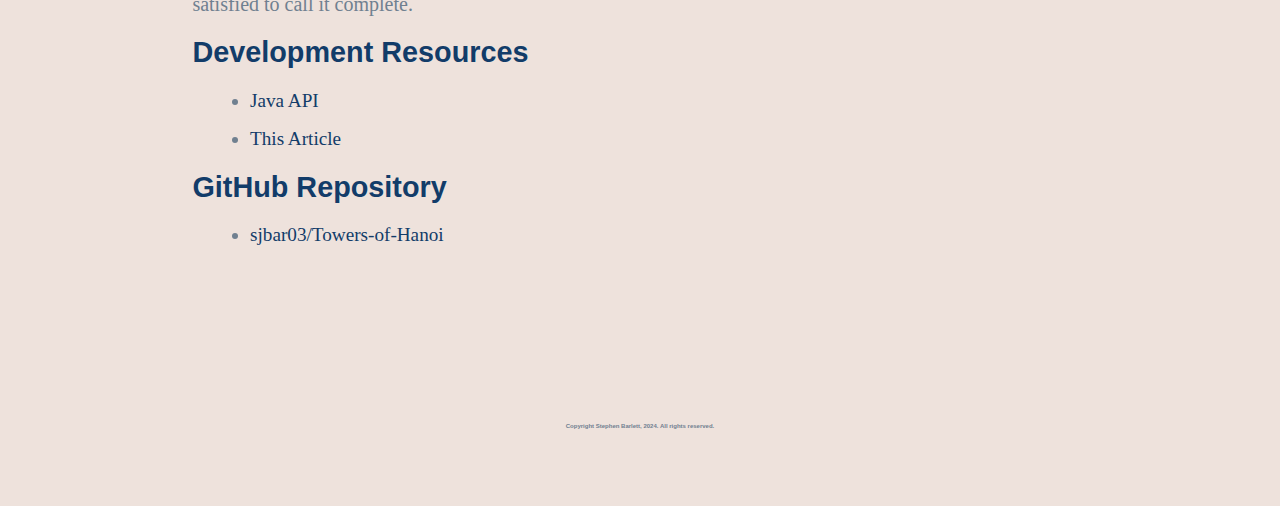
<file: ProjectPages/towersofhanoi.html>
<!DOCTYPE html>
<html>
    <head>
        <title>Towers of Hanoi</title>
        <link rel="stylesheet" href="../style.css">
    </head>
    <body>
        <header>
            <h1><a href="../index.html">sjbar03's Dev Blog</a></h1>
            <nav>
                <a class="nav_button" href="../About/about_me.html">About</a>
                <a class="nav_button" href="../Workflow/workflow.html">Workflow</a>
                <a class="nav_button" href="../Projects/projects.html">Projects</a>
                <a class="nav_button" href="../Blog/blog.html">Blog</a>
            </nav>
        </header> 
        <main class="page">
            <section class="page_content">
                <div class="blog_body">
                    <h1>Towers Of Hanoi Development Blog</h1>
                    <h2>Overview</h2>
                    <p>I originally was given the idea for this application
                    during a CS 2800-Discrete Structures lecture in the fall of
                    2023. Our professor suggested that a student in the class
                    program a Towers of Hanoi simulator that would showcase it's
                    recursive solution. At the time I thought this would be very
                    cool, but I was intimidated as it was only my second
                    semester in the CS program and I was swamped in coursework.
                    After putting it off for months, I decided to make the
                    application during my winter break.</p>
                    <p>Marking my first personal project, this one is special to
                    me. I felt so much pride when I finished it and had a real
                    application I could show off to anyone who was interested. I
                    am also excited to be sharing it here- on my blog.</p>
                    <div class="gallery">
                        <img src="toh_start.png" alt="Application Before
                                                 Running" height="350px">
                        <img src="toh_mid.png" alt="Application in middle of
                                               running" height="350px">
                        <img src="toh_end.png" alt="Application after solving"
                        height="350px">
                    </div>
                    <h2>Design Challenges</h2>
                    <p>Taking this initiative and starting this project from
                    scratch was a big step for me. With minimal knowlege of
                    program structure and no experience with git, I embarked on
                    this jouney naked and afraid.</p>
                    <p>I quickly got the hang of things, and while I didn't
                    start using version control until much later- the files
                    survived long enough to make it onto my GitHub after the
                    fact.</p>
                    <h3>Concurrency</h3>
                    <p>During the original development of this sim, I ran into
                    race conditions frequently. My understanding of concurrency
                    was primitive, and my GUI was reading the gamestate before
                    the backend finished updating it. The program would still
                    run, but many bright red error messages would appear in the
                    terminal.</p>
                    <p>I came back to it much later and solved these issues.
                    Where it sits today, I am satisfied to call it complete.</p>
                    <h2>Development Resources</h2>
                    <ul>
                        <li><a href="https://docs.oracle.com/javase/8/docs/api/"
                               target="_blank">Java API</a></li>
                        <li><a
                                    href="https://www.bairesdev.com/blog/java-concurrency/"
                                    target="_blank">This Article</a></li>
                    </ul>
                    <h2>GitHub Repository</h2>
                    <ul>
                        <li><a href="https://github.com/sjbar03/Towers-of-Hanoi"
                               target="_blank">sjbar03/Towers-of-Hanoi</a></li>
                    </ul>
                </div>
            </section>
            <section class="contact_aside">
                <h2 class="contact-header">Contact me</h2>
                <h3><img src="../email.png" width="20px">&nbsp <a target="_blank" 
                              class="contact_button"
                                         href="mailto:
                                         sjbar03@gmail.com">sjbar03@gmail.com</a></h3>
                <h3><img src="../github.png" width="20px">&nbsp <a
                                             target="_blank" class="contact_button"
                                            href="https://github.com/sjbar03">sjbar03</a></h3>
                <h3><img src="../linkedin.png" width="20px">&nbsp <a
                                               target="_blank" class="contact_button"
                                            href="https://www.linkedin.com/in/stephenbarlett">stephenbarlett</a></h3>  
                <h3><img src="../facebook.png" width="20px">&nbsp <a target="_blank" class="contact_button"
                                            href="https://www.facebook.com/stephen.bar.14/">stephen.bar.14</a></h3>
                <h3><img src="../instagram.png" width="20">&nbsp <a target="_blank" class="contact_button"
                                             href="https://www.instagram.com/stephenbarlett/">stephenbarlett</a></h3>
            </section>
        </main>
        <footer>
            <h1>Copyright Stephen Barlett, 2024. All rights reserved.</h1>
        </footer>

    </body>
</html>
</file>
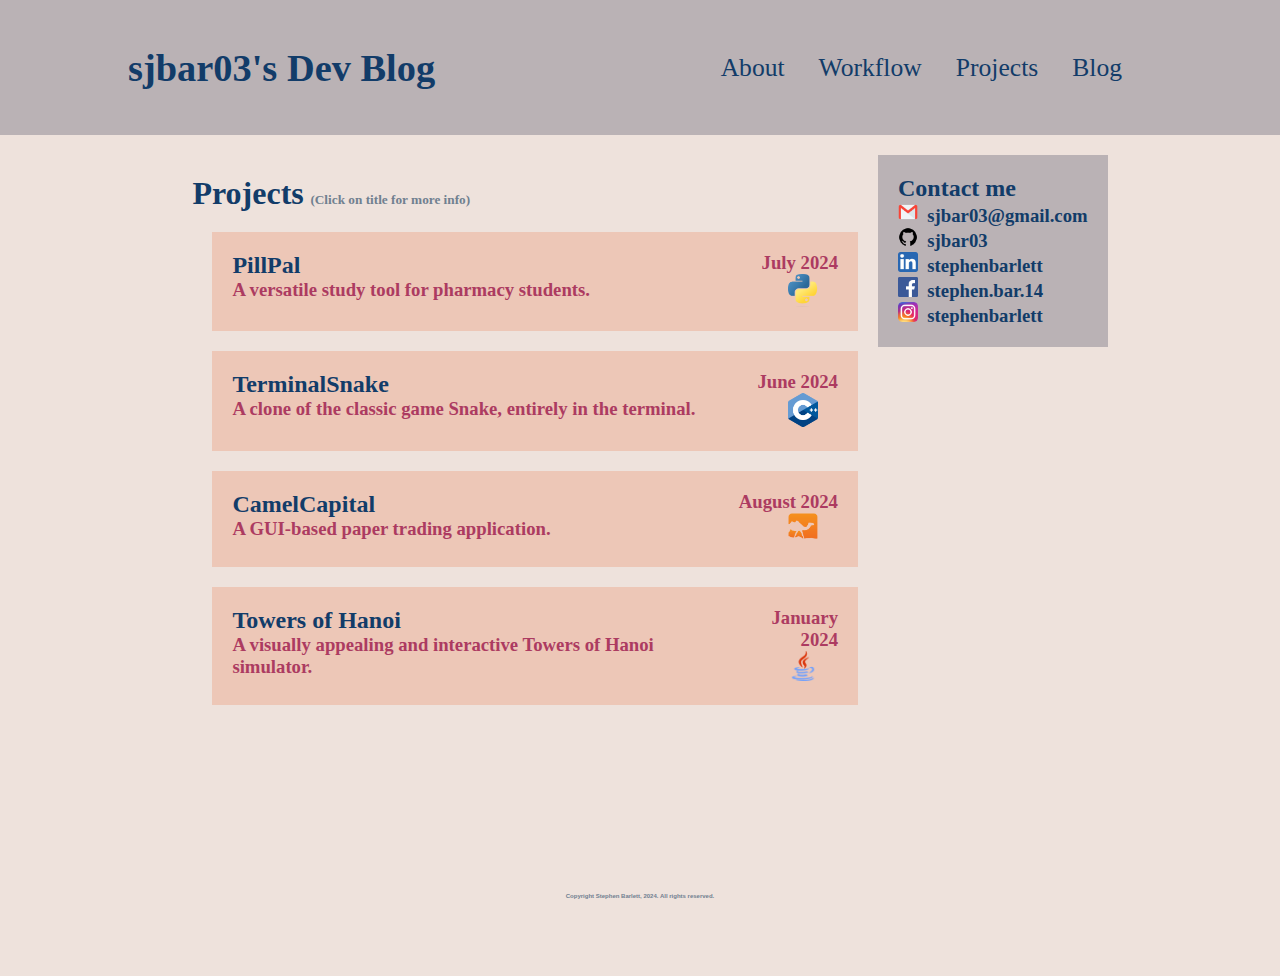
<file: Projects/projects.html>
<!DOCTYPE html>
<html>
    <head>
        <title>projects</title>
        <link rel="stylesheet" href="../style.css">
    </head>
    <body>
        <header>
            <h1><a href="../index.html">sjbar03's Dev Blog</a></h1>
            <nav>
                <a class="nav_button" href="../About/about_me.html">About</a>
                <a class="nav_button" href="../Workflow/workflow.html">Workflow</a>
                <a class="nav_button" href="projects.html">Projects</a>
                <a class="nav_button" href="../Blog/blog.html">Blog</a>
            </nav>
        </header> 
        <main class="page">
            <section class="page_content">
                <div style="display: flex; align-items:baseline;">
                    <h2 class="blog_title">Projects</h2>
                    <h5 style="margin-left: 1%; color: slategray;">(Click on title for more info)</h5>
                </div>
                <section class="post">
                    <div class="post_flex_divider">
                        <div class="post_title_stack">
                            <h2 class="post_title"><a
                                href="../ProjectPages/pillpal.html">PillPal</a></h2>
                            <h3 class="post_desc">A versatile study tool for
                                pharmacy students.</h3>
                        </div>
                        <div class="post_info_stack">
                            <h3 class="post_date">July 2024</h3>
                            <img class="lang_icon" src="../python.png" width="30px">
                        </div>
                    </div>
                </section>
                <section class="post">
                    <div class="post_flex_divider">
                        <div class="post_title_stack">
                            <h2 class="post_title"><a
                                href="../ProjectPages/terminalsnake.html">TerminalSnake</a></h2>
                            <h3 class="post_desc">A clone of the classic game
                                Snake, entirely in the terminal.</h3>
                        </div>
                        <div class="post_info_stack">
                            <h3 class="post_date">June 2024</h3>
                            <img class="lang_icon" src="../cpp.png" width="30px">
                        </div>
                    </div>
                </section>    
                 <section class="post">
                    <div class="post_flex_divider">
                        <div class="post_title_stack">
                            <h2 class="post_title"><a
                                href="../ProjectPages/camelcapital.html">CamelCapital</a></h2>
                            <h3 class="post_desc">A GUI-based paper trading
                                application.</h3>
                        </div>
                        <div class="post_info_stack">
                            <h3 class="post_date">August 2024</h3>
                            <img class="lang_icon" src="../ocaml.png" width="30px">
                        </div>
                    </div>
                </section>    
                  <section class="post">
                    <div class="post_flex_divider">
                        <div class="post_title_stack">
                            <h2 class="post_title"><a
                                href="../ProjectPages/towersofhanoi.html">Towers of Hanoi</h2>
                            <h3 class="post_desc">A visually appealing and
                                interactive Towers of Hanoi simulator.</h3>
                        </div>
                        <div class="post_info_stack">
                            <h3 class="post_date">January 2024</h3>
                            <img class="lang_icon" src="../java.png" width="30px">
                        </div>
                    </div>
                </section>              </section>
            <section class="contact_aside">
                <h2 class="contact-header">Contact me</h2>
                <h3><img src="../email.png" width="20px">&nbsp <a target="_blank" 
                              class="contact_button"
                                         href="mailto:
                                         sjbar03@gmail.com">sjbar03@gmail.com</a></h3>
                <h3><img src="../github.png" width="20px">&nbsp <a
                                             target="_blank" class="contact_button"
                                            href="https://github.com/sjbar03">sjbar03</a></h3>
                <h3><img src="../linkedin.png" width="20px">&nbsp <a
                                               target="_blank" class="contact_button"
                                            href="https://www.linkedin.com/in/stephenbarlett">stephenbarlett</a></h3>  
                <h3><img src="../facebook.png" width="20px">&nbsp <a target="_blank" class="contact_button"
                                            href="https://www.facebook.com/stephen.bar.14/">stephen.bar.14</a></h3>
                <h3><img src="../instagram.png" width="20">&nbsp <a target="_blank" class="contact_button"
                                             href="https://www.instagram.com/stephenbarlett/">stephenbarlett</a></h3>
            </section>
        </main>
        <footer>
            <h1>Copyright Stephen Barlett, 2024. All rights reserved.</h1>
        </footer>

    </body>
</html>
</file>
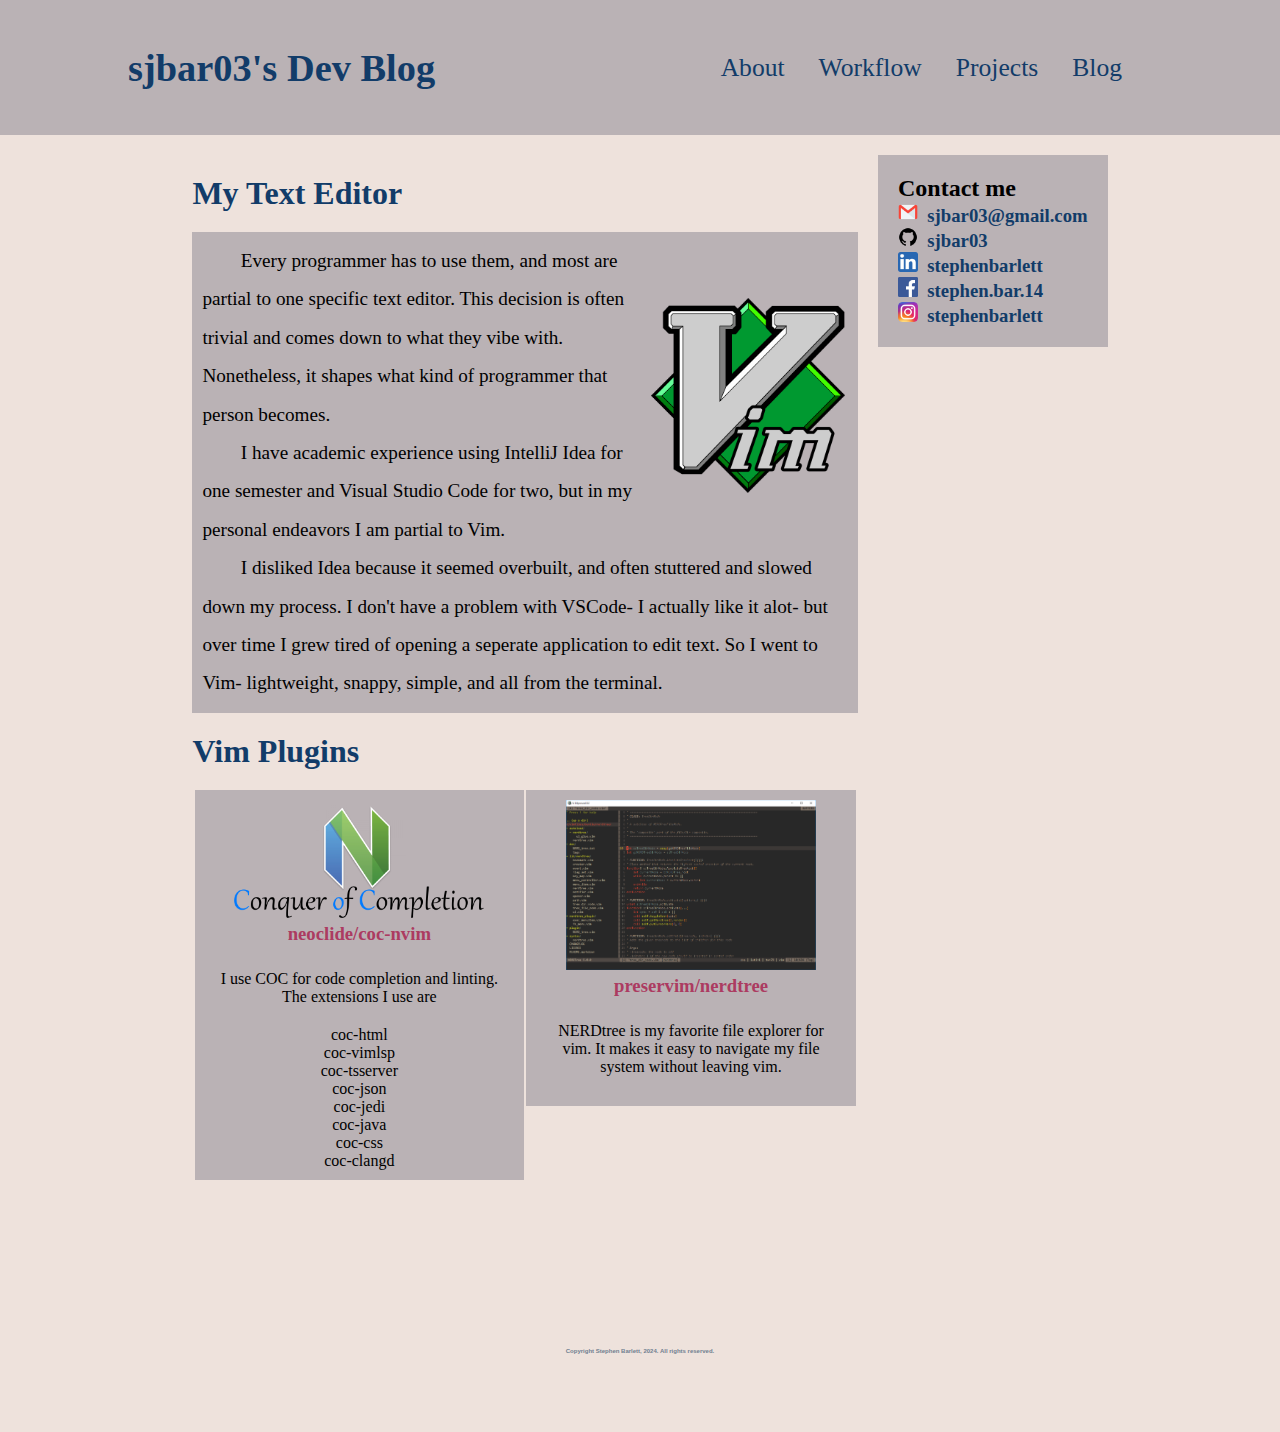
<file: Workflow/workflow.html>
<!DOCTYPE html>
<html>
    <head>
        <title>workflow</title>
        <link rel="stylesheet" href="../style.css">
    </head>
    <body>
        <header>
            <h1><a href="../index.html">sjbar03's Dev Blog</a></h1>
            <nav>
                <a class="nav_button" href="../About/about_me.html">About</a>
                <a class="nav_button" href="workflow.html">Workflow</a>
                <a class="nav_button" href="../Projects/projects.html">Projects</a>
                <a class="nav_button" href="../Blog/blog.html">Blog</a>
            </nav>
        </header> 
        <main class="page">
            <section class="page_content">
                <h2 class="blog_title">My Text Editor</h2>
                <div class="vim_container">
                    <div style="display: flex; text-indent: 2em;
                        align-items:center;">
                        <div>
                            <p>Every programmer has to use them, and most are
                            partial to one specific text editor. This decision is
                            often trivial and comes down to what they vibe with.
                            Nonetheless, it shapes what kind of programmer that
                            person becomes.</p>
                            <p>I have academic experience using IntelliJ Idea for
                            one semester and Visual Studio Code for two, but in my
                            personal endeavors I am partial to Vim.</p>
                        </div>
                        <img src="../vim.png" width="200px">
                    </div>
                    <p>I disliked Idea because it seemed overbuilt, and
                    often stuttered and slowed down my process. I don't have
                    a problem with VSCode- I actually like it alot- but over
                    time I grew tired of opening a seperate application to
                    edit text. So I went to Vim- lightweight, snappy,
                    simple, and all from the terminal.</p>
                </div>
                <h2 class="blog_title">Vim Plugins</h2>
                <div style="display: flex; justify-content: space-evenly;
                    align-items: start;">
                    <div class="plugin_container">
                        <img src="../coc.png" width="250px">
                            <h3>neoclide/coc-nvim</h3>
                            <p class="text">I use COC for code completion and
                            linting. The extensions I use are</p>
                            <p>coc-html</p>
                            <p>coc-vimlsp</p>
                            <p>coc-tsserver</p>
                            <p>coc-json</p>
                            <p>coc-jedi</p>
                            <p>coc-java</p>
                            <p>coc-css</p>
                            <p>coc-clangd</p>
                        </span>
                    </div>
                     <div class="plugin_container">
                        <img src="../nerdtree.png" width="250px">
                        <h3>preservim/nerdtree</h3>
                        <p class="text">NERDtree is my favorite file explorer
                        for vim. It makes it easy to navigate my file system
                        without leaving vim.</p>
                    </div>
                </div>
            </section>
            <section class="contact_aside">
                <h2 class="contact-header">Contact me</h2>
                <h3><img src="../email.png" width="20px">&nbsp <a
                              class="contact_button"
                                         href="mailto:
                                         sjbar03@gmail.com">sjbar03@gmail.com</a></h3>
                <h3><img src="../github.png" width="20px">&nbsp <a class="contact_button"
                                            href="https://github.com/sjbar03">sjbar03</a></h3>
                <h3><img src="../linkedin.png" width="20px">&nbsp <a class="contact_button"
                                            href="https://www.linkedin.com/in/stephenbarlett">stephenbarlett</a></h3>  
                <h3><img src="../facebook.png" width="20px">&nbsp <a class="contact_button"
                                            href="https://www.facebook.com/stephen.bar.14/">stephen.bar.14</a></h3>
                <h3><img src="../instagram.png" width="20">&nbsp <a class="contact_button"
                                             href="https://www.instagram.com/stephenbarlett/">stephenbarlett</a></h3>
            </section>
        </main>
        <footer>
            <h1>Copyright Stephen Barlett, 2024. All rights reserved.</h1>
        </footer>

    </body>
</html>
</file>
<file: style.css>
*{
    padding: 0;
    margin: 0;
}

header {
    background-color: #BAB2B5;
    height: 15vh;
    align-items: center;
    display: flex;
    padding-inline: 10vw;
    justify-content: space-between;
}

main {
    min-height: 50vh;
}

footer {
    display: flex;
    justify-content: center;
    padding-top: 10%;
    padding-bottom: 3%;
    bottom: 0;
    min-height: 5vh;
}

footer h1 {
    font-size: 25%;
    font-family: Arial, Helvetica, sans-serif;
    color: slategray;
}

nav {
    float: right;
}

a {
    text-decoration: none;
    color:  #123C69;
}

.nav_button {
    color: #123C69;
    text-decoration: none;
    font-size: 2vw;
    padding-right: 30px;
}

body {
    background-color: #EEE2DC;
}

h1 {
    font-size: 3vw;
    color: #123C69
}

h3 {
    color: #AC3B61;
}

.working_header {
    display: flex;
    padding-bottom: 10px;
    padding-top: 10px;
    align-items: center;
}

.working_prompt {
    color: #123C69;
    font-size: x-large;
    display: flex;
    font-style: oblique;
}

.working_empha {
    color: #AC3B61;
    font-size: xx-large;
    display: flex;
}

.container {
    display: flex;
    font-size: larger;
    text-indent: 2em;
    line-height: 2em;
    background-color: #BAB2B5;
    padding: 10px;
    justify-content: center;
    align-items: center;
    margin-bottom: 5%;
}

.text {
    padding: 20px;
}


.plugin_container h3 {
    align-content: center;
    padding: 5px;
    padding-right: 20px;
    padding-left: 20px;
}

.about_paragraph {
    padding-left: 15px;
    padding-right: 15px;
}

.page {
    display: flex;
    margin: auto;
    padding: 20px;
    width: 80%;
    justify-content: center;
    align-items: start;
}

.contact_aside {
    background-color: #BAB2B5;
    padding: 20px;
    height: fit-content;
}

.page_content {
    width: 65%;
    padding: 20px;
}

.blog_title {
    font-size:2em;
    color: #123C69;
    padding-bottom: 20px;
    display: flex;
}

.post {
    padding:20px;
    background-color: #EDC7B7;
    margin-left: 20px;
    margin-bottom: 20px;
}

.post_flex_divider {
    display: flex;
    justify-content: space-between;
    margin: auto;
}

.post_info_stack {
    text-align: right;
}

.lang_icon {
    margin-right: 20px;
}

.vim_container {
    font-size: larger;
    text-indent: 2em;
    line-height: 2em;
    background-color: #BAB2B5;
    padding: 10px;
    width: fit-content;
    margin-bottom: 20px;
}

.plugin_container {
    text-align: center;
    text-justify: center;
    padding: 10px 5px;
    display: block;
    width: 48%;
    background-color: #BAB2B5 ;
}

.plugin_container img {
    display: block;
    margin: auto
}

.blog_body p {
   text-indent: 2em; 
   font-size: 125%;
   font-family: Cambria, Cochin, Georgia, Times, 'Times New Roman', serif;
   color: slategray;
   line-height: 2em;
}

.blog_body h1 {
    color: #AC3B61;
    font-size: 200%;
    line-height: 2em;
}

.blog_body h2 {
    font-size: 180%;
    color: #123C69;
    line-height: 2em;
    font-family: 'Trebuchet MS', 'Lucida Sans Unicode', 'Lucida Grande', 'Lucida Sans', Arial, sans-serif;
}

.blog_body h3 {
    font-size: 150%;
    margin-left: 0;
    padding-left: 0;
}

.blog_body ul {
    margin-left: 3em;
    font-size: 120%;
    line-height: 150%;
    color: slategray;
    line-height: 2em;
}

pre {
    display: flex;
    justify-content: center;
}

pre code {
    background-color: #eee;
    border: 1px solid #999;
    display: block;
    width: fit-content;
    padding: 1%;
}

.image_left_text {
    display: flex;
    align-items: center;
    padding: 10px;
}

.image_left_text p {
    margin-left: 10px;
}

.gallery {
    display: flex;
    padding: 1%;
    justify-content: space-evenly;
}

.hobbies h3 {
    font-size: 120%;
    padding: 1% 0;
    margin: 0;
}

.hobbies p {
   text-indent: 2em; 
   line-height: 2em;
   padding: 0 4%;
}
</file>
